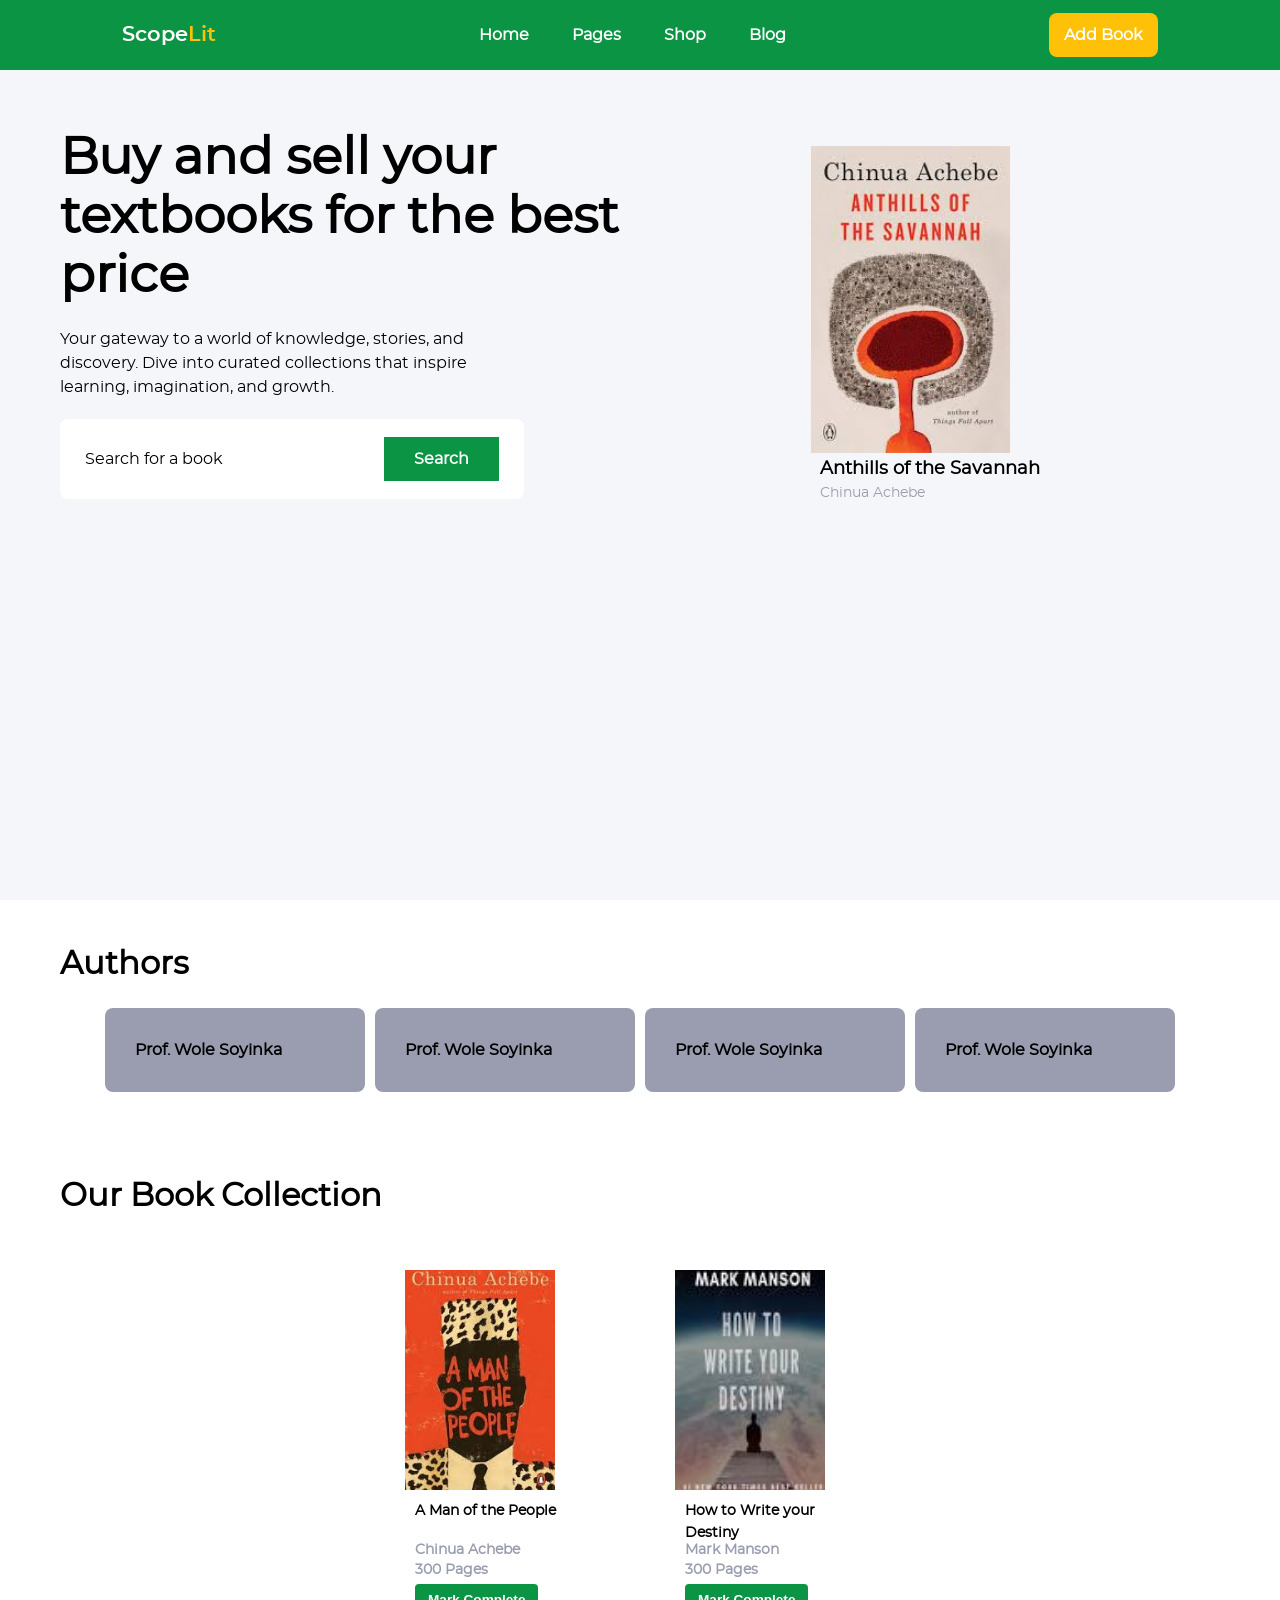
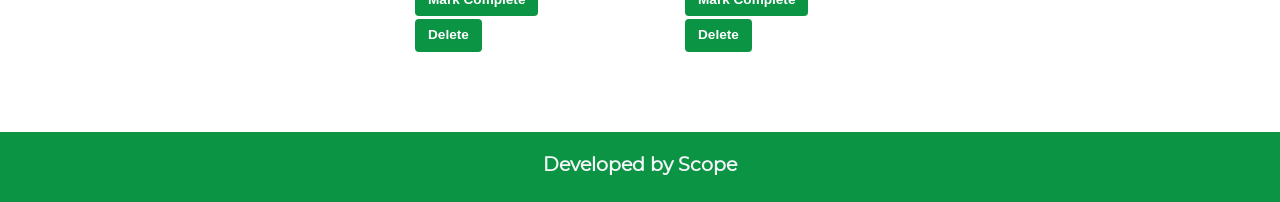
<file: index.html>
<!DOCTYPE html>
<html lang="en">
<head>
    <meta charset="UTF-8">
    <meta name="viewport" content="width=device-width, initial-scale=1.0">
    <title>Scope Library || Get Access to books</title>
    <link rel="stylesheet" href="./css/style.css">
    <script src="./Javascript/script.js" defer></script>
</head>
<body>
    <div class="overall">
        <div class="header">
            <div class="logo">Scope<span class="sec-color">Lit</span></div>
            <ul class="nav-bar">
                <li>Home</li>
                <li>Pages</li>
                <li>Shop</li>
                <li>Blog</li>
            </ul>
            <div class="contact addBook">Add Book</div>
        </div>

        <div class="hero-section">
            <section class="left">
                <h1>
                    Buy and sell your textbooks for the best price
                </h1>
                <p>
                    Your gateway to a world of knowledge, stories, and discovery. Dive into 
                    curated collections that inspire learning, imagination, and growth.
                </p>
                <div class="search">
                    <span>Search for a book</span>
                    <div class="search-btn">Search</div>
                </div>
            </section>

            <section class="right">
                <img src="./img/anthills-of-the-savannah.jpeg" alt="An Arrow of God By Chinua Achebe">
                <div class="author">
                    <h5>Anthills of the Savannah</h5>
                    <p>Chinua Achebe</p>
                </div>
            </section>
        </div>

        <div class="authors-section">
            <h1>Authors</h1>
            <div class="cards">
                <div class="card">
                    <h4>Prof. Wole Soyinka</h4>
                </div>

                <div class="card">
                    <h4>Prof. Wole Soyinka</h4>
                </div>

                <div class="card">
                    <h4>Prof. Wole Soyinka</h4>
                </div>

                <div class="card">
                    <h4>Prof. Wole Soyinka</h4>
                </div>

            </div>
        </div>



        <div class="authors-section">
            <h1>Our Book Collection</h1>
            <div class="cards books">
                <div class="card book">
                    <div class="image">
                        <img src="./img/a-man-of-the-people-cover.jpeg" alt="A man of The People">
                    </div>
                    <div class="image-details">
                        <h3 class="bookTitle">A Man of the People</h3>
                        <h6 class="authorName">Chinua Achebe</h6>
                        <h6 class="pages">300 Pages</h6>
                        <button class="book-btn complete">Mark Complete</button>
                        <button class="book-btn delete">Delete</button>
                    </div>

                </div>


                <div class="card book">
                    <div class="image">
                        <img src="./img/how-to-writ-your-destiny.jpeg" alt="How to write your Destiny">
                    </div>
                    <div class="image-details">
                        <h3 class="bookTitle">How to Write your Destiny</h3>
                        <h6 class="authorName">Mark Manson</h6>
                        <h6>300 Pages</h6>
                        <button class="book-btn complete">Mark Complete</button>
                        <button class="book-btn delete">Delete</button>
                    </div>
                    
                </div>

                
            </div>
        </div>


        <div class="footer">
            <h1>Developed by Scope</h1>
        </div>




        <div class="overlay">
            <div class="add-book-panel panel">
                <div class="title">
                    <h2>Add Task</h2>
                    <span class="close goBack">Go Back</span>
                </div>
                <div class="form-inputs">
                    <form action="">
                        <div>
                            <label for="bookName">Book Name</label>
                            <input type="text" id="bookName">
                        </div>
                        <div>
                            <label for="authorName">Author Name</label>
                            <input type="text" id="authorName">
                        </div>
                        <div>
                            <label for="pagesNumber">Number of Pages</label>
                            <input type="tel" id="pagesNumber">
                        </div>
                        <div>
                            <label for="bookCover">Book Cover</label>
                            <input type="file" id="bookCover" accept="image/*">
                        </div>
                    </form>
                </div>
                <button type="button" class="book-btn addBtn">
                    Add
                </button>
            </div>
        </div>
    </div>
</body>
</html>
</file>
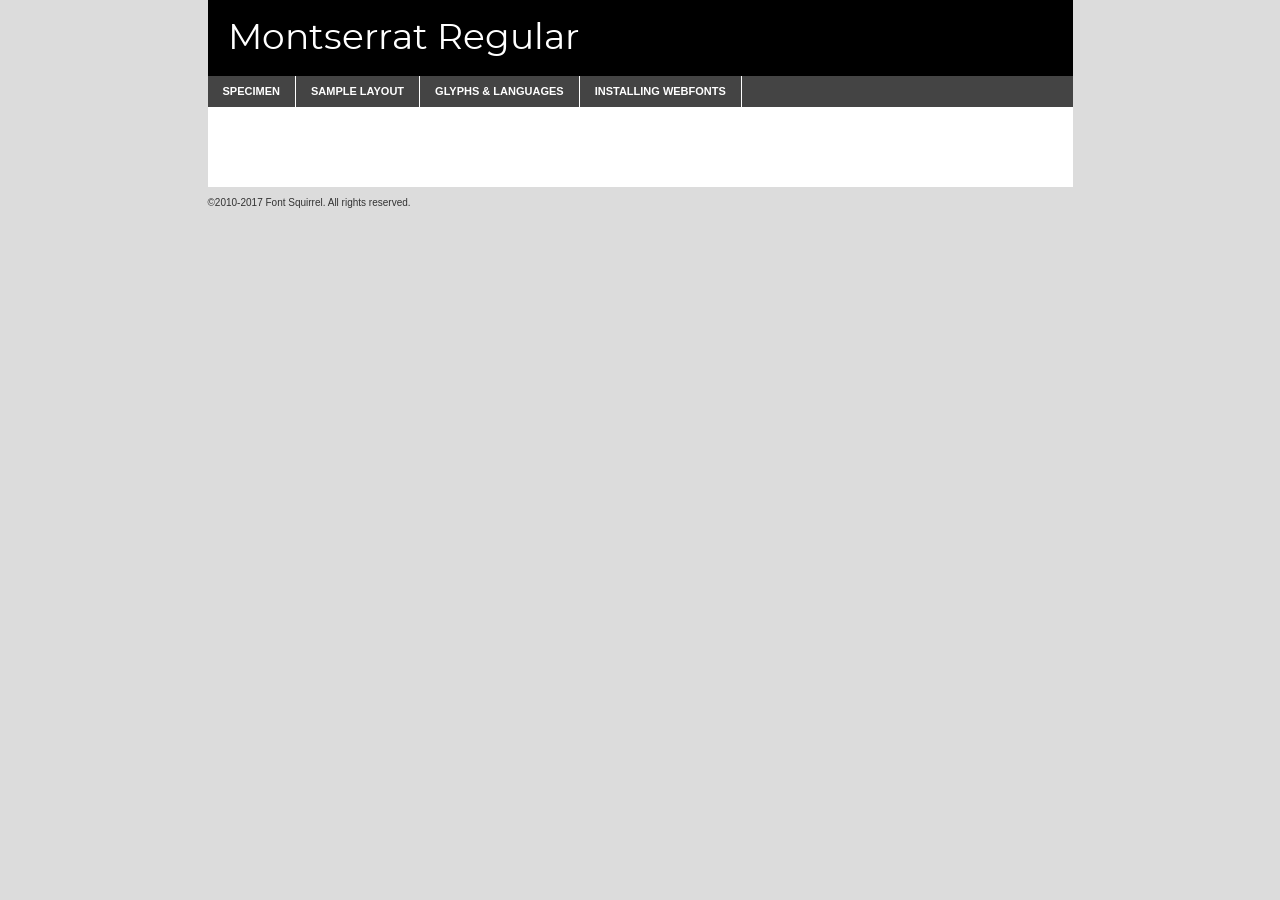
<file: fonts/montserrat-regular-demo.html>
<!DOCTYPE html PUBLIC "-//W3C//DTD XHTML 1.0 Transitional//EN"
        "http://www.w3.org/TR/xhtml1/DTD/xhtml1-transitional.dtd">

<html xmlns="http://www.w3.org/1999/xhtml" xml:lang="en" lang="en">
<head>
    <meta http-equiv="Content-Type" content="text/html; charset=utf-8"/>
    <script src="http://ajax.googleapis.com/ajax/libs/jquery/1.7.2/jquery.min.js" type="text/javascript" charset="utf-8"></script>
    <script type="text/javascript">
		(function($) {
			$.fn.easyTabs = function(option) {
				var param = jQuery.extend({ fadeSpeed: 'fast', defaultContent: 1, activeClass: 'active' }, option);
				$(this).each(function() {
					var thisId = '#' + this.id;
					if ( param.defaultContent == '' )
					{
						param.defaultContent = 1;
					}
					if ( typeof param.defaultContent == 'number' )
					{
						var defaultTab = $(thisId + ' .tabs li:eq(' + (param.defaultContent - 1) + ') a').attr('href').substr(1);
					}
					else
					{
						var defaultTab = param.defaultContent;
					}
					$(thisId + ' .tabs li a').each(function() {
						var tabToHide = $(this).attr('href').substr(1);
						$('#' + tabToHide).addClass('easytabs-tab-content');
					});
					hideAll();
					changeContent(defaultTab);

					function hideAll() {$(thisId + ' .easytabs-tab-content').hide();}

					function changeContent(tabId)
					{
						hideAll();
						$(thisId + ' .tabs li').removeClass(param.activeClass);
						$(thisId + ' .tabs li a[href=#' + tabId + ']').closest('li').addClass(param.activeClass);
						if ( param.fadeSpeed != 'none' )
						{
							$(thisId + ' #' + tabId).fadeIn(param.fadeSpeed);
						}
						else
						{
							$(thisId + ' #' + tabId).show();
						}
					}

					$(thisId + ' .tabs li').click(function() {
						var tabId = $(this).find('a').attr('href').substr(1);
						changeContent(tabId);
						return false;
					});
				});
			}
		})(jQuery);
    </script>
    <link rel="stylesheet" href="specimen_files/specimen_stylesheet.css" type="text/css" charset="utf-8"/>
    <link rel="stylesheet" href="stylesheet.css" type="text/css" charset="utf-8"/>

    <style type="text/css">
        		body {
			font-family: 'montserratregular';
        		}

            </style>

    <title>Montserrat Regular Specimen</title>


    <script type="text/javascript" charset="utf-8">
		$(document).ready(function() {
			$('#container').easyTabs({ defaultContent: 1 });
		});
    </script>
</head>

<body>
<div id="container">
    <div id="header">
		Montserrat Regular    </div>
    <ul class="tabs">
        <li><a href="#specimen">Specimen</a></li>
        <li><a href="#layout">Sample Layout</a></li>
                <li><a href="#glyphs">Glyphs &amp; Languages</a></li>
        <li><a href="#installing">Installing Webfonts</a></li>

    </ul>

    <div id="main_content">


        <div id="specimen">

            <div class="section">
                <div class="grid12 firstcol">
                    <div class="huge">AaBb</div>
                </div>
            </div>

            <div class="section">
                <div class="glyph_range">A&#x200B;B&#x200b;C&#x200b;D&#x200b;E&#x200b;F&#x200b;G&#x200b;H&#x200b;I&#x200b;J&#x200b;K&#x200b;L&#x200b;M&#x200b;N&#x200b;O&#x200b;P&#x200b;Q&#x200b;R&#x200b;S&#x200b;T&#x200b;U&#x200b;V&#x200b;W&#x200b;X&#x200b;Y&#x200b;Z&#x200b;a&#x200b;b&#x200b;c&#x200b;d&#x200b;e&#x200b;f&#x200b;g&#x200b;h&#x200b;i&#x200b;j&#x200b;k&#x200b;l&#x200b;m&#x200b;n&#x200b;o&#x200b;p&#x200b;q&#x200b;r&#x200b;s&#x200b;t&#x200b;u&#x200b;v&#x200b;w&#x200b;x&#x200b;y&#x200b;z&#x200b;1&#x200b;2&#x200b;3&#x200b;4&#x200b;5&#x200b;6&#x200b;7&#x200b;8&#x200b;9&#x200b;0&#x200b;&amp;&#x200b;.&#x200b;,&#x200b;?&#x200b;!&#x200b;&#64;&#x200b;(&#x200b;)&#x200b;#&#x200b;$&#x200b;%&#x200b;*&#x200b;+&#x200b;-&#x200b;=&#x200b;:&#x200b;;</div>
            </div>
            <div class="section">
                <div class="grid12 firstcol">
                    <table class="sample_table">
                        <tr>
                            <td>10</td>
                            <td class="size10">abcdefghijklmnopqrstuvwxyzABCDEFGHIJKLMNOPQRSTUVWXYZ0123456789abcdefghijklmnopqrstuvwxyzABCDEFGHIJKLMNOPQRSTUVWXYZ0123456789abcdefghijklmnopqrstuvwxyzABCDEFGHIJKLMNOPQRSTUVWXYZ</td>
                        </tr>
                        <tr>
                            <td>11</td>
                            <td class="size11">abcdefghijklmnopqrstuvwxyzABCDEFGHIJKLMNOPQRSTUVWXYZ0123456789abcdefghijklmnopqrstuvwxyzABCDEFGHIJKLMNOPQRSTUVWXYZ0123456789abcdefghijklmnopqrstuvwxyzABCDEFGHIJKLMNOPQRSTUVWXYZ</td>
                        </tr>
                        <tr>
                            <td>12</td>
                            <td class="size12">abcdefghijklmnopqrstuvwxyzABCDEFGHIJKLMNOPQRSTUVWXYZ0123456789abcdefghijklmnopqrstuvwxyzABCDEFGHIJKLMNOPQRSTUVWXYZ0123456789abcdefghijklmnopqrstuvwxyzABCDEFGHIJKLMNOPQRSTUVWXYZ</td>
                        </tr>
                        <tr>
                            <td>13</td>
                            <td class="size13">abcdefghijklmnopqrstuvwxyzABCDEFGHIJKLMNOPQRSTUVWXYZ0123456789abcdefghijklmnopqrstuvwxyzABCDEFGHIJKLMNOPQRSTUVWXYZ0123456789abcdefghijklmnopqrstuvwxyzABCDEFGHIJKLMNOPQRSTUVWXYZ</td>
                        </tr>
                        <tr>
                            <td>14</td>
                            <td class="size14">abcdefghijklmnopqrstuvwxyzABCDEFGHIJKLMNOPQRSTUVWXYZ0123456789abcdefghijklmnopqrstuvwxyzABCDEFGHIJKLMNOPQRSTUVWXYZ0123456789abcdefghijklmnopqrstuvwxyzABCDEFGHIJKLMNOPQRSTUVWXYZ</td>
                        </tr>
                        <tr>
                            <td>16</td>
                            <td class="size16">abcdefghijklmnopqrstuvwxyzABCDEFGHIJKLMNOPQRSTUVWXYZ0123456789abcdefghijklmnopqrstuvwxyzABCDEFGHIJKLMNOPQRSTUVWXYZ</td>
                        </tr>
                        <tr>
                            <td>18</td>
                            <td class="size18">abcdefghijklmnopqrstuvwxyzABCDEFGHIJKLMNOPQRSTUVWXYZ0123456789abcdefghijklmnopqrstuvwxyzABCDEFGHIJKLMNOPQRSTUVWXYZ</td>
                        </tr>
                        <tr>
                            <td>20</td>
                            <td class="size20">abcdefghijklmnopqrstuvwxyzABCDEFGHIJKLMNOPQRSTUVWXYZ0123456789abcdefghijklmnopqrstuvwxyzABCDEFGHIJKLMNOPQRSTUVWXYZ</td>
                        </tr>
                        <tr>
                            <td>24</td>
                            <td class="size24">abcdefghijklmnopqrstuvwxyzABCDEFGHIJKLMNOPQRSTUVWXYZ0123456789abcdefghijklmnopqrstuvwxyzABCDEFGHIJKLMNOPQRSTUVWXYZ</td>
                        </tr>
                        <tr>
                            <td>30</td>
                            <td class="size30">abcdefghijklmnopqrstuvwxyzABCDEFGHIJKLMNOPQRSTUVWXYZ0123456789abcdefghijklmnopqrstuvwxyzABCDEFGHIJKLMNOPQRSTUVWXYZ</td>
                        </tr>
                        <tr>
                            <td>36</td>
                            <td class="size36">abcdefghijklmnopqrstuvwxyzABCDEFGHIJKLMNOPQRSTUVWXYZ0123456789abcdefghijklmnopqrstuvwxyzABCDEFGHIJKLMNOPQRSTUVWXYZ</td>
                        </tr>
                        <tr>
                            <td>48</td>
                            <td class="size48">abcdefghijklmnopqrstuvwxyzABCDEFGHIJKLMNOPQRSTUVWXYZ0123456789abcdefghijklmnopqrstuvwxyzABCDEFGHIJKLMNOPQRSTUVWXYZ</td>
                        </tr>
                        <tr>
                            <td>60</td>
                            <td class="size60">abcdefghijklmnopqrstuvwxyzABCDEFGHIJKLMNOPQRSTUVWXYZ0123456789abcdefghijklmnopqrstuvwxyzABCDEFGHIJKLMNOPQRSTUVWXYZ</td>
                        </tr>
                        <tr>
                            <td>72</td>
                            <td class="size72">abcdefghijklmnopqrstuvwxyzABCDEFGHIJKLMNOPQRSTUVWXYZ0123456789abcdefghijklmnopqrstuvwxyzABCDEFGHIJKLMNOPQRSTUVWXYZ</td>
                        </tr>
                        <tr>
                            <td>90</td>
                            <td class="size90">abcdefghijklmnopqrstuvwxyzABCDEFGHIJKLMNOPQRSTUVWXYZ0123456789abcdefghijklmnopqrstuvwxyzABCDEFGHIJKLMNOPQRSTUVWXYZ</td>
                        </tr>
                    </table>

                </div>

            </div>


            <div class="section" id="bodycomparison">


                <div id="xheight">
                    <div class="fontbody">&#x25FC;&#x25FC;&#x25FC;&#x25FC;&#x25FC;&#x25FC;&#x25FC;&#x25FC;&#x25FC;&#x25FC;&#x25FC;&#x25FC;&#x25FC;&#x25FC;&#x25FC;&#x25FC;&#x25FC;&#x25FC;&#x25FC;&#x25FC;&#x25FC;&#x25FC;&#x25FC;&#x25FC;&#x25FC;&#x25FC;&#x25FC;&#x25FC;&#x25FC;&#x25FC;&#x25FC;&#x25FC;&#x25FC;&#x25FC;&#x25FC;&#x25FC;&#x25FC;&#x25FC;&#x25FC;&#x25FC;&#x25FC;&#x25FC;&#x25FC;&#x25FC;&#x25FC;&#x25FC;&#x25FC;&#x25FC;&#x25FC;&#x25FC;&#x25FC;&#x25FC;&#x25FC;&#x25FC;&#x25FC;&#x25FC;&#x25FC;&#x25FC;&#x25FC;&#x25FC;&#x25FC;&#x25FC;&#x25FC;&#x25FC;&#x25FC;&#x25FC;&#x25FC;&#x25FC;&#x25FC;&#x25FC;&#x25FC;&#x25FC;&#x25FC;&#x25FC;&#x25FC;&#x25FC;&#x25FC;&#x25FC;&#x25FC;&#x25FC;&#x25FC;&#x25FC;&#x25FC;&#x25FC;&#x25FC;&#x25FC;&#x25FC;&#x25FC;&#x25FC;&#x25FC;&#x25FC;&#x25FC;&#x25FC;&#x25FC;&#x25FC;&#x25FC;&#x25FC;&#x25FC;&#x25FC;body</div>
                    <div class="arialbody">body</div>
                    <div class="verdanabody">body</div>
                    <div class="georgiabody">body</div>
                </div>
                <div class="fontbody" style="z-index:1">
                    body<span>Montserrat Regular</span>
                </div>
                <div class="arialbody" style="z-index:1">
                    body<span>Arial</span>
                </div>
                <div class="verdanabody" style="z-index:1">
                    body<span>Verdana</span>
                </div>
                <div class="georgiabody" style="z-index:1">
                    body<span>Georgia</span>
                </div>


            </div>


            <div class="section psample psample_row1" id="">

                <div class="grid2 firstcol">
                    <p class="size10"><span>10.</span>Aenean lacinia bibendum nulla sed consectetur. Fusce dapibus, tellus ac cursus commodo, tortor mauris condimentum nibh, ut fermentum massa justo sit amet risus. Nullam id dolor id nibh ultricies vehicula ut id elit. Cum sociis natoque penatibus et magnis dis parturient montes, nascetur ridiculus mus. Nulla vitae elit libero, a pharetra augue.</p>

                </div>
                <div class="grid3">
                    <p class="size11"><span>11.</span>Aenean lacinia bibendum nulla sed consectetur. Fusce dapibus, tellus ac cursus commodo, tortor mauris condimentum nibh, ut fermentum massa justo sit amet risus. Nullam id dolor id nibh ultricies vehicula ut id elit. Cum sociis natoque penatibus et magnis dis parturient montes, nascetur ridiculus mus. Nulla vitae elit libero, a pharetra augue.</p>

                </div>
                <div class="grid3">
                    <p class="size12"><span>12.</span>Aenean lacinia bibendum nulla sed consectetur. Fusce dapibus, tellus ac cursus commodo, tortor mauris condimentum nibh, ut fermentum massa justo sit amet risus. Nullam id dolor id nibh ultricies vehicula ut id elit. Cum sociis natoque penatibus et magnis dis parturient montes, nascetur ridiculus mus. Nulla vitae elit libero, a pharetra augue.</p>

                </div>
                <div class="grid4">
                    <p class="size13"><span>13.</span>Aenean lacinia bibendum nulla sed consectetur. Fusce dapibus, tellus ac cursus commodo, tortor mauris condimentum nibh, ut fermentum massa justo sit amet risus. Nullam id dolor id nibh ultricies vehicula ut id elit. Cum sociis natoque penatibus et magnis dis parturient montes, nascetur ridiculus mus. Nulla vitae elit libero, a pharetra augue.</p>

                </div>
                <div class="white_blend"></div>

            </div>
            <div class="section psample psample_row2" id="">
                <div class="grid3 firstcol">
                    <p class="size14"><span>14.</span>Aenean lacinia bibendum nulla sed consectetur. Fusce dapibus, tellus ac cursus commodo, tortor mauris condimentum nibh, ut fermentum massa justo sit amet risus. Nullam id dolor id nibh ultricies vehicula ut id elit. Cum sociis natoque penatibus et magnis dis parturient montes, nascetur ridiculus mus. Nulla vitae elit libero, a pharetra augue.</p>

                </div>
                <div class="grid4">
                    <p class="size16"><span>16.</span>Aenean lacinia bibendum nulla sed consectetur. Fusce dapibus, tellus ac cursus commodo, tortor mauris condimentum nibh, ut fermentum massa justo sit amet risus. Nullam id dolor id nibh ultricies vehicula ut id elit. Cum sociis natoque penatibus et magnis dis parturient montes, nascetur ridiculus mus. Nulla vitae elit libero, a pharetra augue.</p>

                </div>
                <div class="grid5">
                    <p class="size18"><span>18.</span>Aenean lacinia bibendum nulla sed consectetur. Fusce dapibus, tellus ac cursus commodo, tortor mauris condimentum nibh, ut fermentum massa justo sit amet risus. Nullam id dolor id nibh ultricies vehicula ut id elit. Cum sociis natoque penatibus et magnis dis parturient montes, nascetur ridiculus mus. Nulla vitae elit libero, a pharetra augue.</p>

                </div>

                <div class="white_blend"></div>

            </div>

            <div class="section psample psample_row3" id="">
                <div class="grid5 firstcol">
                    <p class="size20"><span>20.</span>Aenean lacinia bibendum nulla sed consectetur. Fusce dapibus, tellus ac cursus commodo, tortor mauris condimentum nibh, ut fermentum massa justo sit amet risus. Nullam id dolor id nibh ultricies vehicula ut id elit. Cum sociis natoque penatibus et magnis dis parturient montes, nascetur ridiculus mus. Nulla vitae elit libero, a pharetra augue.</p>
                </div>
                <div class="grid7">
                    <p class="size24"><span>24.</span>Aenean lacinia bibendum nulla sed consectetur. Fusce dapibus, tellus ac cursus commodo, tortor mauris condimentum nibh, ut fermentum massa justo sit amet risus. Nullam id dolor id nibh ultricies vehicula ut id elit. Cum sociis natoque penatibus et magnis dis parturient montes, nascetur ridiculus mus. Nulla vitae elit libero, a pharetra augue.</p>
                </div>

                <div class="white_blend"></div>

            </div>

            <div class="section psample psample_row4" id="">
                <div class="grid12 firstcol">
                    <p class="size30"><span>30.</span>Aenean lacinia bibendum nulla sed consectetur. Fusce dapibus, tellus ac cursus commodo, tortor mauris condimentum nibh, ut fermentum massa justo sit amet risus. Nullam id dolor id nibh ultricies vehicula ut id elit. Cum sociis natoque penatibus et magnis dis parturient montes, nascetur ridiculus mus. Nulla vitae elit libero, a pharetra augue.</p>
                </div>
                <div class="white_blend"></div>

            </div>


            <div class="section psample psample_row1 fullreverse">
                <div class="grid2 firstcol">
                    <p class="size10"><span>10.</span>Aenean lacinia bibendum nulla sed consectetur. Fusce dapibus, tellus ac cursus commodo, tortor mauris condimentum nibh, ut fermentum massa justo sit amet risus. Nullam id dolor id nibh ultricies vehicula ut id elit. Cum sociis natoque penatibus et magnis dis parturient montes, nascetur ridiculus mus. Nulla vitae elit libero, a pharetra augue.</p>

                </div>
                <div class="grid3">
                    <p class="size11"><span>11.</span>Aenean lacinia bibendum nulla sed consectetur. Fusce dapibus, tellus ac cursus commodo, tortor mauris condimentum nibh, ut fermentum massa justo sit amet risus. Nullam id dolor id nibh ultricies vehicula ut id elit. Cum sociis natoque penatibus et magnis dis parturient montes, nascetur ridiculus mus. Nulla vitae elit libero, a pharetra augue.</p>

                </div>
                <div class="grid3">
                    <p class="size12"><span>12.</span>Aenean lacinia bibendum nulla sed consectetur. Fusce dapibus, tellus ac cursus commodo, tortor mauris condimentum nibh, ut fermentum massa justo sit amet risus. Nullam id dolor id nibh ultricies vehicula ut id elit. Cum sociis natoque penatibus et magnis dis parturient montes, nascetur ridiculus mus. Nulla vitae elit libero, a pharetra augue.</p>

                </div>
                <div class="grid4">
                    <p class="size13"><span>13.</span>Aenean lacinia bibendum nulla sed consectetur. Fusce dapibus, tellus ac cursus commodo, tortor mauris condimentum nibh, ut fermentum massa justo sit amet risus. Nullam id dolor id nibh ultricies vehicula ut id elit. Cum sociis natoque penatibus et magnis dis parturient montes, nascetur ridiculus mus. Nulla vitae elit libero, a pharetra augue.</p>

                </div>
                <div class="black_blend"></div>

            </div>

            <div class="section psample psample_row2 fullreverse">
                <div class="grid3 firstcol">
                    <p class="size14"><span>14.</span>Aenean lacinia bibendum nulla sed consectetur. Fusce dapibus, tellus ac cursus commodo, tortor mauris condimentum nibh, ut fermentum massa justo sit amet risus. Nullam id dolor id nibh ultricies vehicula ut id elit. Cum sociis natoque penatibus et magnis dis parturient montes, nascetur ridiculus mus. Nulla vitae elit libero, a pharetra augue.</p>

                </div>
                <div class="grid4">
                    <p class="size16"><span>16.</span>Aenean lacinia bibendum nulla sed consectetur. Fusce dapibus, tellus ac cursus commodo, tortor mauris condimentum nibh, ut fermentum massa justo sit amet risus. Nullam id dolor id nibh ultricies vehicula ut id elit. Cum sociis natoque penatibus et magnis dis parturient montes, nascetur ridiculus mus. Nulla vitae elit libero, a pharetra augue.</p>

                </div>
                <div class="grid5">
                    <p class="size18"><span>18.</span>Aenean lacinia bibendum nulla sed consectetur. Fusce dapibus, tellus ac cursus commodo, tortor mauris condimentum nibh, ut fermentum massa justo sit amet risus. Nullam id dolor id nibh ultricies vehicula ut id elit. Cum sociis natoque penatibus et magnis dis parturient montes, nascetur ridiculus mus. Nulla vitae elit libero, a pharetra augue.</p>

                </div>
                <div class="black_blend"></div>

            </div>

            <div class="section psample fullreverse psample_row3" id="">
                <div class="grid5 firstcol">
                    <p class="size20"><span>20.</span>Aenean lacinia bibendum nulla sed consectetur. Fusce dapibus, tellus ac cursus commodo, tortor mauris condimentum nibh, ut fermentum massa justo sit amet risus. Nullam id dolor id nibh ultricies vehicula ut id elit. Cum sociis natoque penatibus et magnis dis parturient montes, nascetur ridiculus mus. Nulla vitae elit libero, a pharetra augue.</p>
                </div>
                <div class="grid7">
                    <p class="size24"><span>24.</span>Aenean lacinia bibendum nulla sed consectetur. Fusce dapibus, tellus ac cursus commodo, tortor mauris condimentum nibh, ut fermentum massa justo sit amet risus. Nullam id dolor id nibh ultricies vehicula ut id elit. Cum sociis natoque penatibus et magnis dis parturient montes, nascetur ridiculus mus. Nulla vitae elit libero, a pharetra augue.</p>
                </div>

                <div class="black_blend"></div>

            </div>

            <div class="section psample fullreverse psample_row4" id="" style="border-bottom: 20px #000 solid;">
                <div class="grid12 firstcol">
                    <p class="size30"><span>30.</span>Aenean lacinia bibendum nulla sed consectetur. Fusce dapibus, tellus ac cursus commodo, tortor mauris condimentum nibh, ut fermentum massa justo sit amet risus. Nullam id dolor id nibh ultricies vehicula ut id elit. Cum sociis natoque penatibus et magnis dis parturient montes, nascetur ridiculus mus. Nulla vitae elit libero, a pharetra augue.</p>
                </div>
                <div class="black_blend"></div>

            </div>


        </div>

        <div id="layout">

            <div class="section">

                <div class="grid12 firstcol">
                    <h1>Lorem Ipsum Dolor</h1>
                    <h2>Etiam porta sem malesuada magna mollis euismod</h2>

                    <p class="byline">By <a href="#link">Aenean Lacinia</a></p>
                </div>
            </div>
            <div class="section">
                <div class="grid8 firstcol">
                    <p class="large">Donec sed odio dui. Morbi leo risus, porta ac consectetur ac, vestibulum at eros. Fusce dapibus, tellus ac cursus commodo, tortor mauris condimentum nibh, ut fermentum massa justo sit amet risus. </p>


                    <h3>Pellentesque ornare sem</h3>

                    <p>Maecenas sed diam eget risus varius blandit sit amet non magna. Maecenas faucibus mollis interdum. Donec ullamcorper nulla non metus auctor fringilla. Nullam id dolor id nibh ultricies vehicula ut id elit. Nullam id dolor id nibh ultricies vehicula ut id elit. </p>

                    <p>Aenean eu leo quam. Pellentesque ornare sem lacinia quam venenatis vestibulum. Lorem ipsum dolor sit amet, consectetur adipiscing elit. Cum sociis natoque penatibus et magnis dis parturient montes, nascetur ridiculus mus. </p>

                    <p>Nulla vitae elit libero, a pharetra augue. Praesent commodo cursus magna, vel scelerisque nisl consectetur et. Aenean lacinia bibendum nulla sed consectetur. </p>

                    <p>Nullam quis risus eget urna mollis ornare vel eu leo. Nullam quis risus eget urna mollis ornare vel eu leo. Maecenas sed diam eget risus varius blandit sit amet non magna. Donec ullamcorper nulla non metus auctor fringilla. </p>

                    <h3>Cras mattis consectetur</h3>

                    <p>Aenean eu leo quam. Pellentesque ornare sem lacinia quam venenatis vestibulum. Aenean lacinia bibendum nulla sed consectetur. Integer posuere erat a ante venenatis dapibus posuere velit aliquet. Cras mattis consectetur purus sit amet fermentum. </p>

                    <p>Nullam id dolor id nibh ultricies vehicula ut id elit. Nullam quis risus eget urna mollis ornare vel eu leo. Cras mattis consectetur purus sit amet fermentum.</p>
                </div>

                <div class="grid4 sidebar">

                    <div class="box reverse">
                        <p class="last">Nullam quis risus eget urna mollis ornare vel eu leo. Donec ullamcorper nulla non metus auctor fringilla. Cras mattis consectetur purus sit amet fermentum. Sed posuere consectetur est at lobortis. Lorem ipsum dolor sit amet, consectetur adipiscing elit. </p>
                    </div>

                    <p class="caption">Maecenas sed diam eget risus varius.</p>

                    <p>Vestibulum id ligula porta felis euismod semper. Integer posuere erat a ante venenatis dapibus posuere velit aliquet. Vestibulum id ligula porta felis euismod semper. Sed posuere consectetur est at lobortis. Maecenas sed diam eget risus varius blandit sit amet non magna. Fusce dapibus, tellus ac cursus commodo, tortor mauris condimentum nibh, ut fermentum massa justo sit amet risus. </p>


                    <p>Duis mollis, est non commodo luctus, nisi erat porttitor ligula, eget lacinia odio sem nec elit. Aenean lacinia bibendum nulla sed consectetur. Vivamus sagittis lacus vel augue laoreet rutrum faucibus dolor auctor. Aenean lacinia bibendum nulla sed consectetur. Nullam quis risus eget urna mollis ornare vel eu leo. </p>

                    <p>Praesent commodo cursus magna, vel scelerisque nisl consectetur et. Donec ullamcorper nulla non metus auctor fringilla. Maecenas faucibus mollis interdum. Fusce dapibus, tellus ac cursus commodo, tortor mauris condimentum nibh, ut fermentum massa justo sit amet risus. </p>

                </div>
            </div>

        </div>


		

        <div id="glyphs">
            <div class="section">
                <div class="grid12 firstcol">

                    <h1>Language Support</h1>
                    <p>The subset of Montserrat Regular in this kit supports the following languages:<br/>

						Albanian, Basque, Breton, Chamorro, Danish, Dutch, English, Faroese, Finnish, French, Frisian, Galician, German, Icelandic, Italian, Malagasy, Norwegian, Portuguese, Spanish, Alsatian, Aragonese, Arapaho, Arrernte, Asturian, Aymara, Bislama, Cebuano, Corsican, Fijian, French_creole, Genoese, Gilbertese, Greenlandic, Haitian_creole, Hiligaynon, Hmong, Hopi, Ibanag, Iloko_ilokano, Indonesian, Interglossa_glosa, Interlingua, Irish_gaelic, Jerriais, Lojban, Lombard, Luxembourgeois, Manx, Mohawk, Norfolk_pitcairnese, Occitan, Oromo, Pangasinan, Papiamento, Piedmontese, Potawatomi, Rhaeto-romance, Romansh, Rotokas, Sami_lule, Samoan, Sardinian, Scots_gaelic, Seychelles_creole, Shona, Sicilian, Somali, Southern_ndebele, Swahili, Swati_swazi, Tagalog_filipino_pilipino, Tetum, Tok_pisin, Uyghur_latinized, Volapuk, Walloon, Warlpiri, Xhosa, Yapese, Zulu, Latinbasic, Ubasic, Demo                    </p>
                    <h1>Glyph Chart</h1>
                    <p>The subset of Montserrat Regular in this kit includes all the glyphs listed below. Unicode entities are included above each glyph to help you insert individual characters into your layout.</p>
                    <div id="glyph_chart">

						                            																				                                <div><p>&amp;#13;</p>&#13;</div>
																				                                <div><p>&amp;#32;</p>&#32;</div>
																				                                <div><p>&amp;#33;</p>&#33;</div>
																				                                <div><p>&amp;#34;</p>&#34;</div>
																				                                <div><p>&amp;#35;</p>&#35;</div>
																				                                <div><p>&amp;#36;</p>&#36;</div>
																				                                <div><p>&amp;#37;</p>&#37;</div>
																				                                <div><p>&amp;#38;</p>&#38;</div>
																				                                <div><p>&amp;#39;</p>&#39;</div>
																				                                <div><p>&amp;#40;</p>&#40;</div>
																				                                <div><p>&amp;#41;</p>&#41;</div>
																				                                <div><p>&amp;#42;</p>&#42;</div>
																				                                <div><p>&amp;#43;</p>&#43;</div>
																				                                <div><p>&amp;#44;</p>&#44;</div>
																				                                <div><p>&amp;#45;</p>&#45;</div>
																				                                <div><p>&amp;#46;</p>&#46;</div>
																				                                <div><p>&amp;#47;</p>&#47;</div>
																				                                <div><p>&amp;#48;</p>&#48;</div>
																				                                <div><p>&amp;#49;</p>&#49;</div>
																				                                <div><p>&amp;#50;</p>&#50;</div>
																				                                <div><p>&amp;#51;</p>&#51;</div>
																				                                <div><p>&amp;#52;</p>&#52;</div>
																				                                <div><p>&amp;#53;</p>&#53;</div>
																				                                <div><p>&amp;#54;</p>&#54;</div>
																				                                <div><p>&amp;#55;</p>&#55;</div>
																				                                <div><p>&amp;#56;</p>&#56;</div>
																				                                <div><p>&amp;#57;</p>&#57;</div>
																				                                <div><p>&amp;#58;</p>&#58;</div>
																				                                <div><p>&amp;#59;</p>&#59;</div>
																				                                <div><p>&amp;#60;</p>&#60;</div>
																				                                <div><p>&amp;#61;</p>&#61;</div>
																				                                <div><p>&amp;#62;</p>&#62;</div>
																				                                <div><p>&amp;#63;</p>&#63;</div>
																				                                <div><p>&amp;#64;</p>&#64;</div>
																				                                <div><p>&amp;#65;</p>&#65;</div>
																				                                <div><p>&amp;#66;</p>&#66;</div>
																				                                <div><p>&amp;#67;</p>&#67;</div>
																				                                <div><p>&amp;#68;</p>&#68;</div>
																				                                <div><p>&amp;#69;</p>&#69;</div>
																				                                <div><p>&amp;#70;</p>&#70;</div>
																				                                <div><p>&amp;#71;</p>&#71;</div>
																				                                <div><p>&amp;#72;</p>&#72;</div>
																				                                <div><p>&amp;#73;</p>&#73;</div>
																				                                <div><p>&amp;#74;</p>&#74;</div>
																				                                <div><p>&amp;#75;</p>&#75;</div>
																				                                <div><p>&amp;#76;</p>&#76;</div>
																				                                <div><p>&amp;#77;</p>&#77;</div>
																				                                <div><p>&amp;#78;</p>&#78;</div>
																				                                <div><p>&amp;#79;</p>&#79;</div>
																				                                <div><p>&amp;#80;</p>&#80;</div>
																				                                <div><p>&amp;#81;</p>&#81;</div>
																				                                <div><p>&amp;#82;</p>&#82;</div>
																				                                <div><p>&amp;#83;</p>&#83;</div>
																				                                <div><p>&amp;#84;</p>&#84;</div>
																				                                <div><p>&amp;#85;</p>&#85;</div>
																				                                <div><p>&amp;#86;</p>&#86;</div>
																				                                <div><p>&amp;#87;</p>&#87;</div>
																				                                <div><p>&amp;#88;</p>&#88;</div>
																				                                <div><p>&amp;#89;</p>&#89;</div>
																				                                <div><p>&amp;#90;</p>&#90;</div>
																				                                <div><p>&amp;#91;</p>&#91;</div>
																				                                <div><p>&amp;#92;</p>&#92;</div>
																				                                <div><p>&amp;#93;</p>&#93;</div>
																				                                <div><p>&amp;#94;</p>&#94;</div>
																				                                <div><p>&amp;#95;</p>&#95;</div>
																				                                <div><p>&amp;#96;</p>&#96;</div>
																				                                <div><p>&amp;#97;</p>&#97;</div>
																				                                <div><p>&amp;#98;</p>&#98;</div>
																				                                <div><p>&amp;#99;</p>&#99;</div>
																				                                <div><p>&amp;#100;</p>&#100;</div>
																				                                <div><p>&amp;#101;</p>&#101;</div>
																				                                <div><p>&amp;#102;</p>&#102;</div>
																				                                <div><p>&amp;#103;</p>&#103;</div>
																				                                <div><p>&amp;#104;</p>&#104;</div>
																				                                <div><p>&amp;#105;</p>&#105;</div>
																				                                <div><p>&amp;#106;</p>&#106;</div>
																				                                <div><p>&amp;#107;</p>&#107;</div>
																				                                <div><p>&amp;#108;</p>&#108;</div>
																				                                <div><p>&amp;#109;</p>&#109;</div>
																				                                <div><p>&amp;#110;</p>&#110;</div>
																				                                <div><p>&amp;#111;</p>&#111;</div>
																				                                <div><p>&amp;#112;</p>&#112;</div>
																				                                <div><p>&amp;#113;</p>&#113;</div>
																				                                <div><p>&amp;#114;</p>&#114;</div>
																				                                <div><p>&amp;#115;</p>&#115;</div>
																				                                <div><p>&amp;#116;</p>&#116;</div>
																				                                <div><p>&amp;#117;</p>&#117;</div>
																				                                <div><p>&amp;#118;</p>&#118;</div>
																				                                <div><p>&amp;#119;</p>&#119;</div>
																				                                <div><p>&amp;#120;</p>&#120;</div>
																				                                <div><p>&amp;#121;</p>&#121;</div>
																				                                <div><p>&amp;#122;</p>&#122;</div>
																				                                <div><p>&amp;#123;</p>&#123;</div>
																				                                <div><p>&amp;#124;</p>&#124;</div>
																				                                <div><p>&amp;#125;</p>&#125;</div>
																				                                <div><p>&amp;#126;</p>&#126;</div>
																				                                <div><p>&amp;#160;</p>&#160;</div>
																				                                <div><p>&amp;#161;</p>&#161;</div>
																				                                <div><p>&amp;#162;</p>&#162;</div>
																				                                <div><p>&amp;#163;</p>&#163;</div>
																				                                <div><p>&amp;#164;</p>&#164;</div>
																				                                <div><p>&amp;#165;</p>&#165;</div>
																				                                <div><p>&amp;#166;</p>&#166;</div>
																				                                <div><p>&amp;#167;</p>&#167;</div>
																				                                <div><p>&amp;#168;</p>&#168;</div>
																				                                <div><p>&amp;#169;</p>&#169;</div>
																				                                <div><p>&amp;#170;</p>&#170;</div>
																				                                <div><p>&amp;#171;</p>&#171;</div>
																				                                <div><p>&amp;#172;</p>&#172;</div>
																				                                <div><p>&amp;#173;</p>&#173;</div>
																				                                <div><p>&amp;#174;</p>&#174;</div>
																				                                <div><p>&amp;#175;</p>&#175;</div>
																				                                <div><p>&amp;#176;</p>&#176;</div>
																				                                <div><p>&amp;#177;</p>&#177;</div>
																				                                <div><p>&amp;#178;</p>&#178;</div>
																				                                <div><p>&amp;#179;</p>&#179;</div>
																				                                <div><p>&amp;#180;</p>&#180;</div>
																				                                <div><p>&amp;#181;</p>&#181;</div>
																				                                <div><p>&amp;#182;</p>&#182;</div>
																				                                <div><p>&amp;#183;</p>&#183;</div>
																				                                <div><p>&amp;#184;</p>&#184;</div>
																				                                <div><p>&amp;#185;</p>&#185;</div>
																				                                <div><p>&amp;#186;</p>&#186;</div>
																				                                <div><p>&amp;#187;</p>&#187;</div>
																				                                <div><p>&amp;#188;</p>&#188;</div>
																				                                <div><p>&amp;#189;</p>&#189;</div>
																				                                <div><p>&amp;#190;</p>&#190;</div>
																				                                <div><p>&amp;#191;</p>&#191;</div>
																				                                <div><p>&amp;#192;</p>&#192;</div>
																				                                <div><p>&amp;#193;</p>&#193;</div>
																				                                <div><p>&amp;#194;</p>&#194;</div>
																				                                <div><p>&amp;#195;</p>&#195;</div>
																				                                <div><p>&amp;#196;</p>&#196;</div>
																				                                <div><p>&amp;#197;</p>&#197;</div>
																				                                <div><p>&amp;#198;</p>&#198;</div>
																				                                <div><p>&amp;#199;</p>&#199;</div>
																				                                <div><p>&amp;#200;</p>&#200;</div>
																				                                <div><p>&amp;#201;</p>&#201;</div>
																				                                <div><p>&amp;#202;</p>&#202;</div>
																				                                <div><p>&amp;#203;</p>&#203;</div>
																				                                <div><p>&amp;#204;</p>&#204;</div>
																				                                <div><p>&amp;#205;</p>&#205;</div>
																				                                <div><p>&amp;#206;</p>&#206;</div>
																				                                <div><p>&amp;#207;</p>&#207;</div>
																				                                <div><p>&amp;#208;</p>&#208;</div>
																				                                <div><p>&amp;#209;</p>&#209;</div>
																				                                <div><p>&amp;#210;</p>&#210;</div>
																				                                <div><p>&amp;#211;</p>&#211;</div>
																				                                <div><p>&amp;#212;</p>&#212;</div>
																				                                <div><p>&amp;#213;</p>&#213;</div>
																				                                <div><p>&amp;#214;</p>&#214;</div>
																				                                <div><p>&amp;#215;</p>&#215;</div>
																				                                <div><p>&amp;#216;</p>&#216;</div>
																				                                <div><p>&amp;#217;</p>&#217;</div>
																				                                <div><p>&amp;#218;</p>&#218;</div>
																				                                <div><p>&amp;#219;</p>&#219;</div>
																				                                <div><p>&amp;#220;</p>&#220;</div>
																				                                <div><p>&amp;#221;</p>&#221;</div>
																				                                <div><p>&amp;#222;</p>&#222;</div>
																				                                <div><p>&amp;#223;</p>&#223;</div>
																				                                <div><p>&amp;#224;</p>&#224;</div>
																				                                <div><p>&amp;#225;</p>&#225;</div>
																				                                <div><p>&amp;#226;</p>&#226;</div>
																				                                <div><p>&amp;#227;</p>&#227;</div>
																				                                <div><p>&amp;#228;</p>&#228;</div>
																				                                <div><p>&amp;#229;</p>&#229;</div>
																				                                <div><p>&amp;#230;</p>&#230;</div>
																				                                <div><p>&amp;#231;</p>&#231;</div>
																				                                <div><p>&amp;#232;</p>&#232;</div>
																				                                <div><p>&amp;#233;</p>&#233;</div>
																				                                <div><p>&amp;#234;</p>&#234;</div>
																				                                <div><p>&amp;#235;</p>&#235;</div>
																				                                <div><p>&amp;#236;</p>&#236;</div>
																				                                <div><p>&amp;#237;</p>&#237;</div>
																				                                <div><p>&amp;#238;</p>&#238;</div>
																				                                <div><p>&amp;#239;</p>&#239;</div>
																				                                <div><p>&amp;#240;</p>&#240;</div>
																				                                <div><p>&amp;#241;</p>&#241;</div>
																				                                <div><p>&amp;#242;</p>&#242;</div>
																				                                <div><p>&amp;#243;</p>&#243;</div>
																				                                <div><p>&amp;#244;</p>&#244;</div>
																				                                <div><p>&amp;#245;</p>&#245;</div>
																				                                <div><p>&amp;#246;</p>&#246;</div>
																				                                <div><p>&amp;#247;</p>&#247;</div>
																				                                <div><p>&amp;#248;</p>&#248;</div>
																				                                <div><p>&amp;#249;</p>&#249;</div>
																				                                <div><p>&amp;#250;</p>&#250;</div>
																				                                <div><p>&amp;#251;</p>&#251;</div>
																				                                <div><p>&amp;#252;</p>&#252;</div>
																				                                <div><p>&amp;#253;</p>&#253;</div>
																				                                <div><p>&amp;#254;</p>&#254;</div>
																				                                <div><p>&amp;#255;</p>&#255;</div>
																				                                <div><p>&amp;#338;</p>&#338;</div>
																				                                <div><p>&amp;#339;</p>&#339;</div>
																				                                <div><p>&amp;#376;</p>&#376;</div>
																				                                <div><p>&amp;#710;</p>&#710;</div>
																				                                <div><p>&amp;#732;</p>&#732;</div>
																				                                <div><p>&amp;#8192;</p>&#8192;</div>
																				                                <div><p>&amp;#8193;</p>&#8193;</div>
																				                                <div><p>&amp;#8194;</p>&#8194;</div>
																				                                <div><p>&amp;#8195;</p>&#8195;</div>
																				                                <div><p>&amp;#8196;</p>&#8196;</div>
																				                                <div><p>&amp;#8197;</p>&#8197;</div>
																				                                <div><p>&amp;#8198;</p>&#8198;</div>
																				                                <div><p>&amp;#8199;</p>&#8199;</div>
																				                                <div><p>&amp;#8200;</p>&#8200;</div>
																				                                <div><p>&amp;#8201;</p>&#8201;</div>
																				                                <div><p>&amp;#8202;</p>&#8202;</div>
																				                                <div><p>&amp;#8208;</p>&#8208;</div>
																				                                <div><p>&amp;#8209;</p>&#8209;</div>
																				                                <div><p>&amp;#8210;</p>&#8210;</div>
																				                                <div><p>&amp;#8211;</p>&#8211;</div>
																				                                <div><p>&amp;#8212;</p>&#8212;</div>
																				                                <div><p>&amp;#8216;</p>&#8216;</div>
																				                                <div><p>&amp;#8217;</p>&#8217;</div>
																				                                <div><p>&amp;#8218;</p>&#8218;</div>
																				                                <div><p>&amp;#8220;</p>&#8220;</div>
																				                                <div><p>&amp;#8221;</p>&#8221;</div>
																				                                <div><p>&amp;#8222;</p>&#8222;</div>
																				                                <div><p>&amp;#8226;</p>&#8226;</div>
																				                                <div><p>&amp;#8230;</p>&#8230;</div>
																				                                <div><p>&amp;#8239;</p>&#8239;</div>
																				                                <div><p>&amp;#8249;</p>&#8249;</div>
																				                                <div><p>&amp;#8250;</p>&#8250;</div>
																				                                <div><p>&amp;#8287;</p>&#8287;</div>
																				                                <div><p>&amp;#8364;</p>&#8364;</div>
																				                                <div><p>&amp;#8482;</p>&#8482;</div>
																				                                <div><p>&amp;#9724;</p>&#9724;</div>
																				                                <div><p>&amp;#64257;</p>&#64257;</div>
																				                                <div><p>&amp;#64258;</p>&#64258;</div>
																																																										                    </div>
                </div>


            </div>
        </div>


        <div id="specs">

        </div>

        <div id="installing">
            <div class="section">
                <div class="grid7 firstcol">
                    <h1>Installing Webfonts</h1>

                    <p>Webfonts are supported by all major browser platforms but not all in the same way. There are currently four different font formats that must be included in order to target all browsers. This includes TTF, WOFF, EOT and SVG.</p>

                    <h2>1. Upload your webfonts</h2>
                    <p>You must upload your webfont kit to your website. They should be in or near the same directory as your CSS files.</p>

                    <h2>2. Include the webfont stylesheet</h2>
                    <p>A special CSS @font-face declaration helps the various browsers select the appropriate font it needs without causing you a bunch of headaches. Learn more about this syntax by reading the <a href="https://www.fontspring.com/blog/further-hardening-of-the-bulletproof-syntax">Fontspring blog post</a> about it. The code for it is as follows:</p>


                    <code>
                        @font-face{
                        font-family: 'MyWebFont';
                        src: url('WebFont.eot');
                        src: url('WebFont.eot?#iefix') format('embedded-opentype'),
                        url('WebFont.woff') format('woff'),
                        url('WebFont.ttf') format('truetype'),
                        url('WebFont.svg#webfont') format('svg');
                        }
                    </code>

                    <p>We've already gone ahead and generated the code for you. All you have to do is link to the stylesheet in your HTML, like this:</p>
                    <code>&lt;link rel=&quot;stylesheet&quot; href=&quot;stylesheet.css&quot; type=&quot;text/css&quot; charset=&quot;utf-8&quot; /&gt;</code>

                    <h2>3. Modify your own stylesheet</h2>
                    <p>To take advantage of your new fonts, you must tell your stylesheet to use them. Look at the original @font-face declaration above and find the property called "font-family." The name linked there will be what you use to reference the font. Prepend that webfont name to the font stack in the "font-family" property, inside the selector you want to change. For example:</p>
                    <code>p { font-family: 'WebFont', Arial, sans-serif; }</code>

                    <h2>4. Test</h2>
                    <p>Getting webfonts to work cross-browser <em>can</em> be tricky. Use the information in the sidebar to help you if you find that fonts aren't loading in a particular browser.</p>
                </div>

                <div class="grid5 sidebar">
                    <div class="box">
                        <h2>Troubleshooting<br/>Font-Face Problems</h2>
                        <p>Having trouble getting your webfonts to load in your new website? Here are some tips to sort out what might be the problem.</p>

                        <h3>Fonts not showing in any browser</h3>

                        <p>This sounds like you need to work on the plumbing. You either did not upload the fonts to the correct directory, or you did not link the fonts properly in the CSS. If you've confirmed that all this is correct and you still have a problem, take a look at your .htaccess file and see if requests are getting intercepted.</p>

                        <h3>Fonts not loading in iPhone or iPad</h3>

                        <p>The most common problem here is that you are serving the fonts from an IIS server. IIS refuses to serve files that have unknown MIME types. If that is the case, you must set the MIME type for SVG to "image/svg+xml" in the server settings. Follow these instructions from Microsoft if you need help.</p>

                        <h3>Fonts not loading in Firefox</h3>

                        <p>The primary reason for this failure? You are still using a version Firefox older than 3.5. So upgrade already! If that isn't it, then you are very likely serving fonts from a different domain. Firefox requires that all font assets be served from the same domain. Lastly it is possible that you need to add WOFF to your list of MIME types (if you are serving via IIS.)</p>

                        <h3>Fonts not loading in IE</h3>

                        <p>Are you looking at Internet Explorer on an actual Windows machine or are you cheating by using a service like Adobe BrowserLab? Many of these screenshot services do not render @font-face for IE. Best to test it on a real machine.</p>

                        <h3>Fonts not loading in IE9</h3>

                        <p>IE9, like Firefox, requires that fonts be served from the same domain as the website. Make sure that is the case.</p>
                    </div>
                </div>
            </div>

        </div>

    </div>
    <div id="footer">
        <p>&copy;2010-2017 Font Squirrel. All rights reserved.</p>
    </div>
</div>
</body>
</html>
</file>
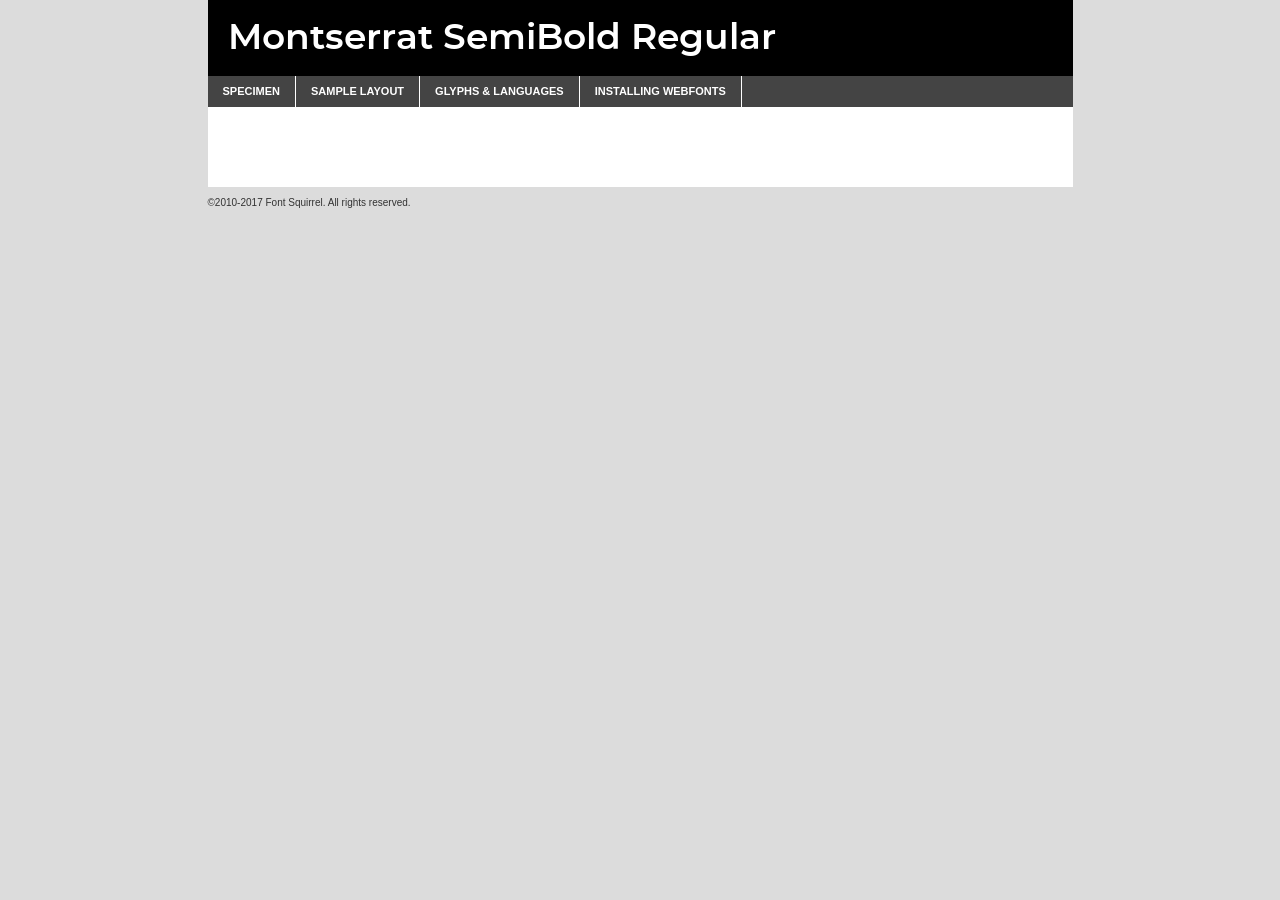
<file: fonts/montserrat-semibold-demo.html>
<!DOCTYPE html PUBLIC "-//W3C//DTD XHTML 1.0 Transitional//EN"
        "http://www.w3.org/TR/xhtml1/DTD/xhtml1-transitional.dtd">

<html xmlns="http://www.w3.org/1999/xhtml" xml:lang="en" lang="en">
<head>
    <meta http-equiv="Content-Type" content="text/html; charset=utf-8"/>
    <script src="http://ajax.googleapis.com/ajax/libs/jquery/1.7.2/jquery.min.js" type="text/javascript" charset="utf-8"></script>
    <script type="text/javascript">
		(function($) {
			$.fn.easyTabs = function(option) {
				var param = jQuery.extend({ fadeSpeed: 'fast', defaultContent: 1, activeClass: 'active' }, option);
				$(this).each(function() {
					var thisId = '#' + this.id;
					if ( param.defaultContent == '' )
					{
						param.defaultContent = 1;
					}
					if ( typeof param.defaultContent == 'number' )
					{
						var defaultTab = $(thisId + ' .tabs li:eq(' + (param.defaultContent - 1) + ') a').attr('href').substr(1);
					}
					else
					{
						var defaultTab = param.defaultContent;
					}
					$(thisId + ' .tabs li a').each(function() {
						var tabToHide = $(this).attr('href').substr(1);
						$('#' + tabToHide).addClass('easytabs-tab-content');
					});
					hideAll();
					changeContent(defaultTab);

					function hideAll() {$(thisId + ' .easytabs-tab-content').hide();}

					function changeContent(tabId)
					{
						hideAll();
						$(thisId + ' .tabs li').removeClass(param.activeClass);
						$(thisId + ' .tabs li a[href=#' + tabId + ']').closest('li').addClass(param.activeClass);
						if ( param.fadeSpeed != 'none' )
						{
							$(thisId + ' #' + tabId).fadeIn(param.fadeSpeed);
						}
						else
						{
							$(thisId + ' #' + tabId).show();
						}
					}

					$(thisId + ' .tabs li').click(function() {
						var tabId = $(this).find('a').attr('href').substr(1);
						changeContent(tabId);
						return false;
					});
				});
			}
		})(jQuery);
    </script>
    <link rel="stylesheet" href="specimen_files/specimen_stylesheet.css" type="text/css" charset="utf-8"/>
    <link rel="stylesheet" href="stylesheet.css" type="text/css" charset="utf-8"/>

    <style type="text/css">
        		body {
			font-family: 'montserratsemibold';
        		}

            </style>

    <title>Montserrat SemiBold Regular Specimen</title>


    <script type="text/javascript" charset="utf-8">
		$(document).ready(function() {
			$('#container').easyTabs({ defaultContent: 1 });
		});
    </script>
</head>

<body>
<div id="container">
    <div id="header">
		Montserrat SemiBold Regular    </div>
    <ul class="tabs">
        <li><a href="#specimen">Specimen</a></li>
        <li><a href="#layout">Sample Layout</a></li>
                <li><a href="#glyphs">Glyphs &amp; Languages</a></li>
        <li><a href="#installing">Installing Webfonts</a></li>

    </ul>

    <div id="main_content">


        <div id="specimen">

            <div class="section">
                <div class="grid12 firstcol">
                    <div class="huge">AaBb</div>
                </div>
            </div>

            <div class="section">
                <div class="glyph_range">A&#x200B;B&#x200b;C&#x200b;D&#x200b;E&#x200b;F&#x200b;G&#x200b;H&#x200b;I&#x200b;J&#x200b;K&#x200b;L&#x200b;M&#x200b;N&#x200b;O&#x200b;P&#x200b;Q&#x200b;R&#x200b;S&#x200b;T&#x200b;U&#x200b;V&#x200b;W&#x200b;X&#x200b;Y&#x200b;Z&#x200b;a&#x200b;b&#x200b;c&#x200b;d&#x200b;e&#x200b;f&#x200b;g&#x200b;h&#x200b;i&#x200b;j&#x200b;k&#x200b;l&#x200b;m&#x200b;n&#x200b;o&#x200b;p&#x200b;q&#x200b;r&#x200b;s&#x200b;t&#x200b;u&#x200b;v&#x200b;w&#x200b;x&#x200b;y&#x200b;z&#x200b;1&#x200b;2&#x200b;3&#x200b;4&#x200b;5&#x200b;6&#x200b;7&#x200b;8&#x200b;9&#x200b;0&#x200b;&amp;&#x200b;.&#x200b;,&#x200b;?&#x200b;!&#x200b;&#64;&#x200b;(&#x200b;)&#x200b;#&#x200b;$&#x200b;%&#x200b;*&#x200b;+&#x200b;-&#x200b;=&#x200b;:&#x200b;;</div>
            </div>
            <div class="section">
                <div class="grid12 firstcol">
                    <table class="sample_table">
                        <tr>
                            <td>10</td>
                            <td class="size10">abcdefghijklmnopqrstuvwxyzABCDEFGHIJKLMNOPQRSTUVWXYZ0123456789abcdefghijklmnopqrstuvwxyzABCDEFGHIJKLMNOPQRSTUVWXYZ0123456789abcdefghijklmnopqrstuvwxyzABCDEFGHIJKLMNOPQRSTUVWXYZ</td>
                        </tr>
                        <tr>
                            <td>11</td>
                            <td class="size11">abcdefghijklmnopqrstuvwxyzABCDEFGHIJKLMNOPQRSTUVWXYZ0123456789abcdefghijklmnopqrstuvwxyzABCDEFGHIJKLMNOPQRSTUVWXYZ0123456789abcdefghijklmnopqrstuvwxyzABCDEFGHIJKLMNOPQRSTUVWXYZ</td>
                        </tr>
                        <tr>
                            <td>12</td>
                            <td class="size12">abcdefghijklmnopqrstuvwxyzABCDEFGHIJKLMNOPQRSTUVWXYZ0123456789abcdefghijklmnopqrstuvwxyzABCDEFGHIJKLMNOPQRSTUVWXYZ0123456789abcdefghijklmnopqrstuvwxyzABCDEFGHIJKLMNOPQRSTUVWXYZ</td>
                        </tr>
                        <tr>
                            <td>13</td>
                            <td class="size13">abcdefghijklmnopqrstuvwxyzABCDEFGHIJKLMNOPQRSTUVWXYZ0123456789abcdefghijklmnopqrstuvwxyzABCDEFGHIJKLMNOPQRSTUVWXYZ0123456789abcdefghijklmnopqrstuvwxyzABCDEFGHIJKLMNOPQRSTUVWXYZ</td>
                        </tr>
                        <tr>
                            <td>14</td>
                            <td class="size14">abcdefghijklmnopqrstuvwxyzABCDEFGHIJKLMNOPQRSTUVWXYZ0123456789abcdefghijklmnopqrstuvwxyzABCDEFGHIJKLMNOPQRSTUVWXYZ0123456789abcdefghijklmnopqrstuvwxyzABCDEFGHIJKLMNOPQRSTUVWXYZ</td>
                        </tr>
                        <tr>
                            <td>16</td>
                            <td class="size16">abcdefghijklmnopqrstuvwxyzABCDEFGHIJKLMNOPQRSTUVWXYZ0123456789abcdefghijklmnopqrstuvwxyzABCDEFGHIJKLMNOPQRSTUVWXYZ</td>
                        </tr>
                        <tr>
                            <td>18</td>
                            <td class="size18">abcdefghijklmnopqrstuvwxyzABCDEFGHIJKLMNOPQRSTUVWXYZ0123456789abcdefghijklmnopqrstuvwxyzABCDEFGHIJKLMNOPQRSTUVWXYZ</td>
                        </tr>
                        <tr>
                            <td>20</td>
                            <td class="size20">abcdefghijklmnopqrstuvwxyzABCDEFGHIJKLMNOPQRSTUVWXYZ0123456789abcdefghijklmnopqrstuvwxyzABCDEFGHIJKLMNOPQRSTUVWXYZ</td>
                        </tr>
                        <tr>
                            <td>24</td>
                            <td class="size24">abcdefghijklmnopqrstuvwxyzABCDEFGHIJKLMNOPQRSTUVWXYZ0123456789abcdefghijklmnopqrstuvwxyzABCDEFGHIJKLMNOPQRSTUVWXYZ</td>
                        </tr>
                        <tr>
                            <td>30</td>
                            <td class="size30">abcdefghijklmnopqrstuvwxyzABCDEFGHIJKLMNOPQRSTUVWXYZ0123456789abcdefghijklmnopqrstuvwxyzABCDEFGHIJKLMNOPQRSTUVWXYZ</td>
                        </tr>
                        <tr>
                            <td>36</td>
                            <td class="size36">abcdefghijklmnopqrstuvwxyzABCDEFGHIJKLMNOPQRSTUVWXYZ0123456789abcdefghijklmnopqrstuvwxyzABCDEFGHIJKLMNOPQRSTUVWXYZ</td>
                        </tr>
                        <tr>
                            <td>48</td>
                            <td class="size48">abcdefghijklmnopqrstuvwxyzABCDEFGHIJKLMNOPQRSTUVWXYZ0123456789abcdefghijklmnopqrstuvwxyzABCDEFGHIJKLMNOPQRSTUVWXYZ</td>
                        </tr>
                        <tr>
                            <td>60</td>
                            <td class="size60">abcdefghijklmnopqrstuvwxyzABCDEFGHIJKLMNOPQRSTUVWXYZ0123456789abcdefghijklmnopqrstuvwxyzABCDEFGHIJKLMNOPQRSTUVWXYZ</td>
                        </tr>
                        <tr>
                            <td>72</td>
                            <td class="size72">abcdefghijklmnopqrstuvwxyzABCDEFGHIJKLMNOPQRSTUVWXYZ0123456789abcdefghijklmnopqrstuvwxyzABCDEFGHIJKLMNOPQRSTUVWXYZ</td>
                        </tr>
                        <tr>
                            <td>90</td>
                            <td class="size90">abcdefghijklmnopqrstuvwxyzABCDEFGHIJKLMNOPQRSTUVWXYZ0123456789abcdefghijklmnopqrstuvwxyzABCDEFGHIJKLMNOPQRSTUVWXYZ</td>
                        </tr>
                    </table>

                </div>

            </div>


            <div class="section" id="bodycomparison">


                <div id="xheight">
                    <div class="fontbody">&#x25FC;&#x25FC;&#x25FC;&#x25FC;&#x25FC;&#x25FC;&#x25FC;&#x25FC;&#x25FC;&#x25FC;&#x25FC;&#x25FC;&#x25FC;&#x25FC;&#x25FC;&#x25FC;&#x25FC;&#x25FC;&#x25FC;&#x25FC;&#x25FC;&#x25FC;&#x25FC;&#x25FC;&#x25FC;&#x25FC;&#x25FC;&#x25FC;&#x25FC;&#x25FC;&#x25FC;&#x25FC;&#x25FC;&#x25FC;&#x25FC;&#x25FC;&#x25FC;&#x25FC;&#x25FC;&#x25FC;&#x25FC;&#x25FC;&#x25FC;&#x25FC;&#x25FC;&#x25FC;&#x25FC;&#x25FC;&#x25FC;&#x25FC;&#x25FC;&#x25FC;&#x25FC;&#x25FC;&#x25FC;&#x25FC;&#x25FC;&#x25FC;&#x25FC;&#x25FC;&#x25FC;&#x25FC;&#x25FC;&#x25FC;&#x25FC;&#x25FC;&#x25FC;&#x25FC;&#x25FC;&#x25FC;&#x25FC;&#x25FC;&#x25FC;&#x25FC;&#x25FC;&#x25FC;&#x25FC;&#x25FC;&#x25FC;&#x25FC;&#x25FC;&#x25FC;&#x25FC;&#x25FC;&#x25FC;&#x25FC;&#x25FC;&#x25FC;&#x25FC;&#x25FC;&#x25FC;&#x25FC;&#x25FC;&#x25FC;&#x25FC;&#x25FC;&#x25FC;&#x25FC;&#x25FC;body</div>
                    <div class="arialbody">body</div>
                    <div class="verdanabody">body</div>
                    <div class="georgiabody">body</div>
                </div>
                <div class="fontbody" style="z-index:1">
                    body<span>Montserrat SemiBold Regular</span>
                </div>
                <div class="arialbody" style="z-index:1">
                    body<span>Arial</span>
                </div>
                <div class="verdanabody" style="z-index:1">
                    body<span>Verdana</span>
                </div>
                <div class="georgiabody" style="z-index:1">
                    body<span>Georgia</span>
                </div>


            </div>


            <div class="section psample psample_row1" id="">

                <div class="grid2 firstcol">
                    <p class="size10"><span>10.</span>Aenean lacinia bibendum nulla sed consectetur. Fusce dapibus, tellus ac cursus commodo, tortor mauris condimentum nibh, ut fermentum massa justo sit amet risus. Nullam id dolor id nibh ultricies vehicula ut id elit. Cum sociis natoque penatibus et magnis dis parturient montes, nascetur ridiculus mus. Nulla vitae elit libero, a pharetra augue.</p>

                </div>
                <div class="grid3">
                    <p class="size11"><span>11.</span>Aenean lacinia bibendum nulla sed consectetur. Fusce dapibus, tellus ac cursus commodo, tortor mauris condimentum nibh, ut fermentum massa justo sit amet risus. Nullam id dolor id nibh ultricies vehicula ut id elit. Cum sociis natoque penatibus et magnis dis parturient montes, nascetur ridiculus mus. Nulla vitae elit libero, a pharetra augue.</p>

                </div>
                <div class="grid3">
                    <p class="size12"><span>12.</span>Aenean lacinia bibendum nulla sed consectetur. Fusce dapibus, tellus ac cursus commodo, tortor mauris condimentum nibh, ut fermentum massa justo sit amet risus. Nullam id dolor id nibh ultricies vehicula ut id elit. Cum sociis natoque penatibus et magnis dis parturient montes, nascetur ridiculus mus. Nulla vitae elit libero, a pharetra augue.</p>

                </div>
                <div class="grid4">
                    <p class="size13"><span>13.</span>Aenean lacinia bibendum nulla sed consectetur. Fusce dapibus, tellus ac cursus commodo, tortor mauris condimentum nibh, ut fermentum massa justo sit amet risus. Nullam id dolor id nibh ultricies vehicula ut id elit. Cum sociis natoque penatibus et magnis dis parturient montes, nascetur ridiculus mus. Nulla vitae elit libero, a pharetra augue.</p>

                </div>
                <div class="white_blend"></div>

            </div>
            <div class="section psample psample_row2" id="">
                <div class="grid3 firstcol">
                    <p class="size14"><span>14.</span>Aenean lacinia bibendum nulla sed consectetur. Fusce dapibus, tellus ac cursus commodo, tortor mauris condimentum nibh, ut fermentum massa justo sit amet risus. Nullam id dolor id nibh ultricies vehicula ut id elit. Cum sociis natoque penatibus et magnis dis parturient montes, nascetur ridiculus mus. Nulla vitae elit libero, a pharetra augue.</p>

                </div>
                <div class="grid4">
                    <p class="size16"><span>16.</span>Aenean lacinia bibendum nulla sed consectetur. Fusce dapibus, tellus ac cursus commodo, tortor mauris condimentum nibh, ut fermentum massa justo sit amet risus. Nullam id dolor id nibh ultricies vehicula ut id elit. Cum sociis natoque penatibus et magnis dis parturient montes, nascetur ridiculus mus. Nulla vitae elit libero, a pharetra augue.</p>

                </div>
                <div class="grid5">
                    <p class="size18"><span>18.</span>Aenean lacinia bibendum nulla sed consectetur. Fusce dapibus, tellus ac cursus commodo, tortor mauris condimentum nibh, ut fermentum massa justo sit amet risus. Nullam id dolor id nibh ultricies vehicula ut id elit. Cum sociis natoque penatibus et magnis dis parturient montes, nascetur ridiculus mus. Nulla vitae elit libero, a pharetra augue.</p>

                </div>

                <div class="white_blend"></div>

            </div>

            <div class="section psample psample_row3" id="">
                <div class="grid5 firstcol">
                    <p class="size20"><span>20.</span>Aenean lacinia bibendum nulla sed consectetur. Fusce dapibus, tellus ac cursus commodo, tortor mauris condimentum nibh, ut fermentum massa justo sit amet risus. Nullam id dolor id nibh ultricies vehicula ut id elit. Cum sociis natoque penatibus et magnis dis parturient montes, nascetur ridiculus mus. Nulla vitae elit libero, a pharetra augue.</p>
                </div>
                <div class="grid7">
                    <p class="size24"><span>24.</span>Aenean lacinia bibendum nulla sed consectetur. Fusce dapibus, tellus ac cursus commodo, tortor mauris condimentum nibh, ut fermentum massa justo sit amet risus. Nullam id dolor id nibh ultricies vehicula ut id elit. Cum sociis natoque penatibus et magnis dis parturient montes, nascetur ridiculus mus. Nulla vitae elit libero, a pharetra augue.</p>
                </div>

                <div class="white_blend"></div>

            </div>

            <div class="section psample psample_row4" id="">
                <div class="grid12 firstcol">
                    <p class="size30"><span>30.</span>Aenean lacinia bibendum nulla sed consectetur. Fusce dapibus, tellus ac cursus commodo, tortor mauris condimentum nibh, ut fermentum massa justo sit amet risus. Nullam id dolor id nibh ultricies vehicula ut id elit. Cum sociis natoque penatibus et magnis dis parturient montes, nascetur ridiculus mus. Nulla vitae elit libero, a pharetra augue.</p>
                </div>
                <div class="white_blend"></div>

            </div>


            <div class="section psample psample_row1 fullreverse">
                <div class="grid2 firstcol">
                    <p class="size10"><span>10.</span>Aenean lacinia bibendum nulla sed consectetur. Fusce dapibus, tellus ac cursus commodo, tortor mauris condimentum nibh, ut fermentum massa justo sit amet risus. Nullam id dolor id nibh ultricies vehicula ut id elit. Cum sociis natoque penatibus et magnis dis parturient montes, nascetur ridiculus mus. Nulla vitae elit libero, a pharetra augue.</p>

                </div>
                <div class="grid3">
                    <p class="size11"><span>11.</span>Aenean lacinia bibendum nulla sed consectetur. Fusce dapibus, tellus ac cursus commodo, tortor mauris condimentum nibh, ut fermentum massa justo sit amet risus. Nullam id dolor id nibh ultricies vehicula ut id elit. Cum sociis natoque penatibus et magnis dis parturient montes, nascetur ridiculus mus. Nulla vitae elit libero, a pharetra augue.</p>

                </div>
                <div class="grid3">
                    <p class="size12"><span>12.</span>Aenean lacinia bibendum nulla sed consectetur. Fusce dapibus, tellus ac cursus commodo, tortor mauris condimentum nibh, ut fermentum massa justo sit amet risus. Nullam id dolor id nibh ultricies vehicula ut id elit. Cum sociis natoque penatibus et magnis dis parturient montes, nascetur ridiculus mus. Nulla vitae elit libero, a pharetra augue.</p>

                </div>
                <div class="grid4">
                    <p class="size13"><span>13.</span>Aenean lacinia bibendum nulla sed consectetur. Fusce dapibus, tellus ac cursus commodo, tortor mauris condimentum nibh, ut fermentum massa justo sit amet risus. Nullam id dolor id nibh ultricies vehicula ut id elit. Cum sociis natoque penatibus et magnis dis parturient montes, nascetur ridiculus mus. Nulla vitae elit libero, a pharetra augue.</p>

                </div>
                <div class="black_blend"></div>

            </div>

            <div class="section psample psample_row2 fullreverse">
                <div class="grid3 firstcol">
                    <p class="size14"><span>14.</span>Aenean lacinia bibendum nulla sed consectetur. Fusce dapibus, tellus ac cursus commodo, tortor mauris condimentum nibh, ut fermentum massa justo sit amet risus. Nullam id dolor id nibh ultricies vehicula ut id elit. Cum sociis natoque penatibus et magnis dis parturient montes, nascetur ridiculus mus. Nulla vitae elit libero, a pharetra augue.</p>

                </div>
                <div class="grid4">
                    <p class="size16"><span>16.</span>Aenean lacinia bibendum nulla sed consectetur. Fusce dapibus, tellus ac cursus commodo, tortor mauris condimentum nibh, ut fermentum massa justo sit amet risus. Nullam id dolor id nibh ultricies vehicula ut id elit. Cum sociis natoque penatibus et magnis dis parturient montes, nascetur ridiculus mus. Nulla vitae elit libero, a pharetra augue.</p>

                </div>
                <div class="grid5">
                    <p class="size18"><span>18.</span>Aenean lacinia bibendum nulla sed consectetur. Fusce dapibus, tellus ac cursus commodo, tortor mauris condimentum nibh, ut fermentum massa justo sit amet risus. Nullam id dolor id nibh ultricies vehicula ut id elit. Cum sociis natoque penatibus et magnis dis parturient montes, nascetur ridiculus mus. Nulla vitae elit libero, a pharetra augue.</p>

                </div>
                <div class="black_blend"></div>

            </div>

            <div class="section psample fullreverse psample_row3" id="">
                <div class="grid5 firstcol">
                    <p class="size20"><span>20.</span>Aenean lacinia bibendum nulla sed consectetur. Fusce dapibus, tellus ac cursus commodo, tortor mauris condimentum nibh, ut fermentum massa justo sit amet risus. Nullam id dolor id nibh ultricies vehicula ut id elit. Cum sociis natoque penatibus et magnis dis parturient montes, nascetur ridiculus mus. Nulla vitae elit libero, a pharetra augue.</p>
                </div>
                <div class="grid7">
                    <p class="size24"><span>24.</span>Aenean lacinia bibendum nulla sed consectetur. Fusce dapibus, tellus ac cursus commodo, tortor mauris condimentum nibh, ut fermentum massa justo sit amet risus. Nullam id dolor id nibh ultricies vehicula ut id elit. Cum sociis natoque penatibus et magnis dis parturient montes, nascetur ridiculus mus. Nulla vitae elit libero, a pharetra augue.</p>
                </div>

                <div class="black_blend"></div>

            </div>

            <div class="section psample fullreverse psample_row4" id="" style="border-bottom: 20px #000 solid;">
                <div class="grid12 firstcol">
                    <p class="size30"><span>30.</span>Aenean lacinia bibendum nulla sed consectetur. Fusce dapibus, tellus ac cursus commodo, tortor mauris condimentum nibh, ut fermentum massa justo sit amet risus. Nullam id dolor id nibh ultricies vehicula ut id elit. Cum sociis natoque penatibus et magnis dis parturient montes, nascetur ridiculus mus. Nulla vitae elit libero, a pharetra augue.</p>
                </div>
                <div class="black_blend"></div>

            </div>


        </div>

        <div id="layout">

            <div class="section">

                <div class="grid12 firstcol">
                    <h1>Lorem Ipsum Dolor</h1>
                    <h2>Etiam porta sem malesuada magna mollis euismod</h2>

                    <p class="byline">By <a href="#link">Aenean Lacinia</a></p>
                </div>
            </div>
            <div class="section">
                <div class="grid8 firstcol">
                    <p class="large">Donec sed odio dui. Morbi leo risus, porta ac consectetur ac, vestibulum at eros. Fusce dapibus, tellus ac cursus commodo, tortor mauris condimentum nibh, ut fermentum massa justo sit amet risus. </p>


                    <h3>Pellentesque ornare sem</h3>

                    <p>Maecenas sed diam eget risus varius blandit sit amet non magna. Maecenas faucibus mollis interdum. Donec ullamcorper nulla non metus auctor fringilla. Nullam id dolor id nibh ultricies vehicula ut id elit. Nullam id dolor id nibh ultricies vehicula ut id elit. </p>

                    <p>Aenean eu leo quam. Pellentesque ornare sem lacinia quam venenatis vestibulum. Lorem ipsum dolor sit amet, consectetur adipiscing elit. Cum sociis natoque penatibus et magnis dis parturient montes, nascetur ridiculus mus. </p>

                    <p>Nulla vitae elit libero, a pharetra augue. Praesent commodo cursus magna, vel scelerisque nisl consectetur et. Aenean lacinia bibendum nulla sed consectetur. </p>

                    <p>Nullam quis risus eget urna mollis ornare vel eu leo. Nullam quis risus eget urna mollis ornare vel eu leo. Maecenas sed diam eget risus varius blandit sit amet non magna. Donec ullamcorper nulla non metus auctor fringilla. </p>

                    <h3>Cras mattis consectetur</h3>

                    <p>Aenean eu leo quam. Pellentesque ornare sem lacinia quam venenatis vestibulum. Aenean lacinia bibendum nulla sed consectetur. Integer posuere erat a ante venenatis dapibus posuere velit aliquet. Cras mattis consectetur purus sit amet fermentum. </p>

                    <p>Nullam id dolor id nibh ultricies vehicula ut id elit. Nullam quis risus eget urna mollis ornare vel eu leo. Cras mattis consectetur purus sit amet fermentum.</p>
                </div>

                <div class="grid4 sidebar">

                    <div class="box reverse">
                        <p class="last">Nullam quis risus eget urna mollis ornare vel eu leo. Donec ullamcorper nulla non metus auctor fringilla. Cras mattis consectetur purus sit amet fermentum. Sed posuere consectetur est at lobortis. Lorem ipsum dolor sit amet, consectetur adipiscing elit. </p>
                    </div>

                    <p class="caption">Maecenas sed diam eget risus varius.</p>

                    <p>Vestibulum id ligula porta felis euismod semper. Integer posuere erat a ante venenatis dapibus posuere velit aliquet. Vestibulum id ligula porta felis euismod semper. Sed posuere consectetur est at lobortis. Maecenas sed diam eget risus varius blandit sit amet non magna. Fusce dapibus, tellus ac cursus commodo, tortor mauris condimentum nibh, ut fermentum massa justo sit amet risus. </p>


                    <p>Duis mollis, est non commodo luctus, nisi erat porttitor ligula, eget lacinia odio sem nec elit. Aenean lacinia bibendum nulla sed consectetur. Vivamus sagittis lacus vel augue laoreet rutrum faucibus dolor auctor. Aenean lacinia bibendum nulla sed consectetur. Nullam quis risus eget urna mollis ornare vel eu leo. </p>

                    <p>Praesent commodo cursus magna, vel scelerisque nisl consectetur et. Donec ullamcorper nulla non metus auctor fringilla. Maecenas faucibus mollis interdum. Fusce dapibus, tellus ac cursus commodo, tortor mauris condimentum nibh, ut fermentum massa justo sit amet risus. </p>

                </div>
            </div>

        </div>


		

        <div id="glyphs">
            <div class="section">
                <div class="grid12 firstcol">

                    <h1>Language Support</h1>
                    <p>The subset of Montserrat SemiBold Regular in this kit supports the following languages:<br/>

						Albanian, Basque, Breton, Chamorro, Danish, Dutch, English, Faroese, Finnish, French, Frisian, Galician, German, Icelandic, Italian, Malagasy, Norwegian, Portuguese, Spanish, Alsatian, Aragonese, Arapaho, Arrernte, Asturian, Aymara, Bislama, Cebuano, Corsican, Fijian, French_creole, Genoese, Gilbertese, Greenlandic, Haitian_creole, Hiligaynon, Hmong, Hopi, Ibanag, Iloko_ilokano, Indonesian, Interglossa_glosa, Interlingua, Irish_gaelic, Jerriais, Lojban, Lombard, Luxembourgeois, Manx, Mohawk, Norfolk_pitcairnese, Occitan, Oromo, Pangasinan, Papiamento, Piedmontese, Potawatomi, Rhaeto-romance, Romansh, Rotokas, Sami_lule, Samoan, Sardinian, Scots_gaelic, Seychelles_creole, Shona, Sicilian, Somali, Southern_ndebele, Swahili, Swati_swazi, Tagalog_filipino_pilipino, Tetum, Tok_pisin, Uyghur_latinized, Volapuk, Walloon, Warlpiri, Xhosa, Yapese, Zulu, Latinbasic, Ubasic, Demo                    </p>
                    <h1>Glyph Chart</h1>
                    <p>The subset of Montserrat SemiBold Regular in this kit includes all the glyphs listed below. Unicode entities are included above each glyph to help you insert individual characters into your layout.</p>
                    <div id="glyph_chart">

						                            																				                                <div><p>&amp;#13;</p>&#13;</div>
																				                                <div><p>&amp;#32;</p>&#32;</div>
																				                                <div><p>&amp;#33;</p>&#33;</div>
																				                                <div><p>&amp;#34;</p>&#34;</div>
																				                                <div><p>&amp;#35;</p>&#35;</div>
																				                                <div><p>&amp;#36;</p>&#36;</div>
																				                                <div><p>&amp;#37;</p>&#37;</div>
																				                                <div><p>&amp;#38;</p>&#38;</div>
																				                                <div><p>&amp;#39;</p>&#39;</div>
																				                                <div><p>&amp;#40;</p>&#40;</div>
																				                                <div><p>&amp;#41;</p>&#41;</div>
																				                                <div><p>&amp;#42;</p>&#42;</div>
																				                                <div><p>&amp;#43;</p>&#43;</div>
																				                                <div><p>&amp;#44;</p>&#44;</div>
																				                                <div><p>&amp;#45;</p>&#45;</div>
																				                                <div><p>&amp;#46;</p>&#46;</div>
																				                                <div><p>&amp;#47;</p>&#47;</div>
																				                                <div><p>&amp;#48;</p>&#48;</div>
																				                                <div><p>&amp;#49;</p>&#49;</div>
																				                                <div><p>&amp;#50;</p>&#50;</div>
																				                                <div><p>&amp;#51;</p>&#51;</div>
																				                                <div><p>&amp;#52;</p>&#52;</div>
																				                                <div><p>&amp;#53;</p>&#53;</div>
																				                                <div><p>&amp;#54;</p>&#54;</div>
																				                                <div><p>&amp;#55;</p>&#55;</div>
																				                                <div><p>&amp;#56;</p>&#56;</div>
																				                                <div><p>&amp;#57;</p>&#57;</div>
																				                                <div><p>&amp;#58;</p>&#58;</div>
																				                                <div><p>&amp;#59;</p>&#59;</div>
																				                                <div><p>&amp;#60;</p>&#60;</div>
																				                                <div><p>&amp;#61;</p>&#61;</div>
																				                                <div><p>&amp;#62;</p>&#62;</div>
																				                                <div><p>&amp;#63;</p>&#63;</div>
																				                                <div><p>&amp;#64;</p>&#64;</div>
																				                                <div><p>&amp;#65;</p>&#65;</div>
																				                                <div><p>&amp;#66;</p>&#66;</div>
																				                                <div><p>&amp;#67;</p>&#67;</div>
																				                                <div><p>&amp;#68;</p>&#68;</div>
																				                                <div><p>&amp;#69;</p>&#69;</div>
																				                                <div><p>&amp;#70;</p>&#70;</div>
																				                                <div><p>&amp;#71;</p>&#71;</div>
																				                                <div><p>&amp;#72;</p>&#72;</div>
																				                                <div><p>&amp;#73;</p>&#73;</div>
																				                                <div><p>&amp;#74;</p>&#74;</div>
																				                                <div><p>&amp;#75;</p>&#75;</div>
																				                                <div><p>&amp;#76;</p>&#76;</div>
																				                                <div><p>&amp;#77;</p>&#77;</div>
																				                                <div><p>&amp;#78;</p>&#78;</div>
																				                                <div><p>&amp;#79;</p>&#79;</div>
																				                                <div><p>&amp;#80;</p>&#80;</div>
																				                                <div><p>&amp;#81;</p>&#81;</div>
																				                                <div><p>&amp;#82;</p>&#82;</div>
																				                                <div><p>&amp;#83;</p>&#83;</div>
																				                                <div><p>&amp;#84;</p>&#84;</div>
																				                                <div><p>&amp;#85;</p>&#85;</div>
																				                                <div><p>&amp;#86;</p>&#86;</div>
																				                                <div><p>&amp;#87;</p>&#87;</div>
																				                                <div><p>&amp;#88;</p>&#88;</div>
																				                                <div><p>&amp;#89;</p>&#89;</div>
																				                                <div><p>&amp;#90;</p>&#90;</div>
																				                                <div><p>&amp;#91;</p>&#91;</div>
																				                                <div><p>&amp;#92;</p>&#92;</div>
																				                                <div><p>&amp;#93;</p>&#93;</div>
																				                                <div><p>&amp;#94;</p>&#94;</div>
																				                                <div><p>&amp;#95;</p>&#95;</div>
																				                                <div><p>&amp;#96;</p>&#96;</div>
																				                                <div><p>&amp;#97;</p>&#97;</div>
																				                                <div><p>&amp;#98;</p>&#98;</div>
																				                                <div><p>&amp;#99;</p>&#99;</div>
																				                                <div><p>&amp;#100;</p>&#100;</div>
																				                                <div><p>&amp;#101;</p>&#101;</div>
																				                                <div><p>&amp;#102;</p>&#102;</div>
																				                                <div><p>&amp;#103;</p>&#103;</div>
																				                                <div><p>&amp;#104;</p>&#104;</div>
																				                                <div><p>&amp;#105;</p>&#105;</div>
																				                                <div><p>&amp;#106;</p>&#106;</div>
																				                                <div><p>&amp;#107;</p>&#107;</div>
																				                                <div><p>&amp;#108;</p>&#108;</div>
																				                                <div><p>&amp;#109;</p>&#109;</div>
																				                                <div><p>&amp;#110;</p>&#110;</div>
																				                                <div><p>&amp;#111;</p>&#111;</div>
																				                                <div><p>&amp;#112;</p>&#112;</div>
																				                                <div><p>&amp;#113;</p>&#113;</div>
																				                                <div><p>&amp;#114;</p>&#114;</div>
																				                                <div><p>&amp;#115;</p>&#115;</div>
																				                                <div><p>&amp;#116;</p>&#116;</div>
																				                                <div><p>&amp;#117;</p>&#117;</div>
																				                                <div><p>&amp;#118;</p>&#118;</div>
																				                                <div><p>&amp;#119;</p>&#119;</div>
																				                                <div><p>&amp;#120;</p>&#120;</div>
																				                                <div><p>&amp;#121;</p>&#121;</div>
																				                                <div><p>&amp;#122;</p>&#122;</div>
																				                                <div><p>&amp;#123;</p>&#123;</div>
																				                                <div><p>&amp;#124;</p>&#124;</div>
																				                                <div><p>&amp;#125;</p>&#125;</div>
																				                                <div><p>&amp;#126;</p>&#126;</div>
																				                                <div><p>&amp;#160;</p>&#160;</div>
																				                                <div><p>&amp;#161;</p>&#161;</div>
																				                                <div><p>&amp;#162;</p>&#162;</div>
																				                                <div><p>&amp;#163;</p>&#163;</div>
																				                                <div><p>&amp;#164;</p>&#164;</div>
																				                                <div><p>&amp;#165;</p>&#165;</div>
																				                                <div><p>&amp;#166;</p>&#166;</div>
																				                                <div><p>&amp;#167;</p>&#167;</div>
																				                                <div><p>&amp;#168;</p>&#168;</div>
																				                                <div><p>&amp;#169;</p>&#169;</div>
																				                                <div><p>&amp;#170;</p>&#170;</div>
																				                                <div><p>&amp;#171;</p>&#171;</div>
																				                                <div><p>&amp;#172;</p>&#172;</div>
																				                                <div><p>&amp;#173;</p>&#173;</div>
																				                                <div><p>&amp;#174;</p>&#174;</div>
																				                                <div><p>&amp;#175;</p>&#175;</div>
																				                                <div><p>&amp;#176;</p>&#176;</div>
																				                                <div><p>&amp;#177;</p>&#177;</div>
																				                                <div><p>&amp;#178;</p>&#178;</div>
																				                                <div><p>&amp;#179;</p>&#179;</div>
																				                                <div><p>&amp;#180;</p>&#180;</div>
																				                                <div><p>&amp;#181;</p>&#181;</div>
																				                                <div><p>&amp;#182;</p>&#182;</div>
																				                                <div><p>&amp;#183;</p>&#183;</div>
																				                                <div><p>&amp;#184;</p>&#184;</div>
																				                                <div><p>&amp;#185;</p>&#185;</div>
																				                                <div><p>&amp;#186;</p>&#186;</div>
																				                                <div><p>&amp;#187;</p>&#187;</div>
																				                                <div><p>&amp;#188;</p>&#188;</div>
																				                                <div><p>&amp;#189;</p>&#189;</div>
																				                                <div><p>&amp;#190;</p>&#190;</div>
																				                                <div><p>&amp;#191;</p>&#191;</div>
																				                                <div><p>&amp;#192;</p>&#192;</div>
																				                                <div><p>&amp;#193;</p>&#193;</div>
																				                                <div><p>&amp;#194;</p>&#194;</div>
																				                                <div><p>&amp;#195;</p>&#195;</div>
																				                                <div><p>&amp;#196;</p>&#196;</div>
																				                                <div><p>&amp;#197;</p>&#197;</div>
																				                                <div><p>&amp;#198;</p>&#198;</div>
																				                                <div><p>&amp;#199;</p>&#199;</div>
																				                                <div><p>&amp;#200;</p>&#200;</div>
																				                                <div><p>&amp;#201;</p>&#201;</div>
																				                                <div><p>&amp;#202;</p>&#202;</div>
																				                                <div><p>&amp;#203;</p>&#203;</div>
																				                                <div><p>&amp;#204;</p>&#204;</div>
																				                                <div><p>&amp;#205;</p>&#205;</div>
																				                                <div><p>&amp;#206;</p>&#206;</div>
																				                                <div><p>&amp;#207;</p>&#207;</div>
																				                                <div><p>&amp;#208;</p>&#208;</div>
																				                                <div><p>&amp;#209;</p>&#209;</div>
																				                                <div><p>&amp;#210;</p>&#210;</div>
																				                                <div><p>&amp;#211;</p>&#211;</div>
																				                                <div><p>&amp;#212;</p>&#212;</div>
																				                                <div><p>&amp;#213;</p>&#213;</div>
																				                                <div><p>&amp;#214;</p>&#214;</div>
																				                                <div><p>&amp;#215;</p>&#215;</div>
																				                                <div><p>&amp;#216;</p>&#216;</div>
																				                                <div><p>&amp;#217;</p>&#217;</div>
																				                                <div><p>&amp;#218;</p>&#218;</div>
																				                                <div><p>&amp;#219;</p>&#219;</div>
																				                                <div><p>&amp;#220;</p>&#220;</div>
																				                                <div><p>&amp;#221;</p>&#221;</div>
																				                                <div><p>&amp;#222;</p>&#222;</div>
																				                                <div><p>&amp;#223;</p>&#223;</div>
																				                                <div><p>&amp;#224;</p>&#224;</div>
																				                                <div><p>&amp;#225;</p>&#225;</div>
																				                                <div><p>&amp;#226;</p>&#226;</div>
																				                                <div><p>&amp;#227;</p>&#227;</div>
																				                                <div><p>&amp;#228;</p>&#228;</div>
																				                                <div><p>&amp;#229;</p>&#229;</div>
																				                                <div><p>&amp;#230;</p>&#230;</div>
																				                                <div><p>&amp;#231;</p>&#231;</div>
																				                                <div><p>&amp;#232;</p>&#232;</div>
																				                                <div><p>&amp;#233;</p>&#233;</div>
																				                                <div><p>&amp;#234;</p>&#234;</div>
																				                                <div><p>&amp;#235;</p>&#235;</div>
																				                                <div><p>&amp;#236;</p>&#236;</div>
																				                                <div><p>&amp;#237;</p>&#237;</div>
																				                                <div><p>&amp;#238;</p>&#238;</div>
																				                                <div><p>&amp;#239;</p>&#239;</div>
																				                                <div><p>&amp;#240;</p>&#240;</div>
																				                                <div><p>&amp;#241;</p>&#241;</div>
																				                                <div><p>&amp;#242;</p>&#242;</div>
																				                                <div><p>&amp;#243;</p>&#243;</div>
																				                                <div><p>&amp;#244;</p>&#244;</div>
																				                                <div><p>&amp;#245;</p>&#245;</div>
																				                                <div><p>&amp;#246;</p>&#246;</div>
																				                                <div><p>&amp;#247;</p>&#247;</div>
																				                                <div><p>&amp;#248;</p>&#248;</div>
																				                                <div><p>&amp;#249;</p>&#249;</div>
																				                                <div><p>&amp;#250;</p>&#250;</div>
																				                                <div><p>&amp;#251;</p>&#251;</div>
																				                                <div><p>&amp;#252;</p>&#252;</div>
																				                                <div><p>&amp;#253;</p>&#253;</div>
																				                                <div><p>&amp;#254;</p>&#254;</div>
																				                                <div><p>&amp;#255;</p>&#255;</div>
																				                                <div><p>&amp;#338;</p>&#338;</div>
																				                                <div><p>&amp;#339;</p>&#339;</div>
																				                                <div><p>&amp;#376;</p>&#376;</div>
																				                                <div><p>&amp;#710;</p>&#710;</div>
																				                                <div><p>&amp;#732;</p>&#732;</div>
																				                                <div><p>&amp;#8192;</p>&#8192;</div>
																				                                <div><p>&amp;#8193;</p>&#8193;</div>
																				                                <div><p>&amp;#8194;</p>&#8194;</div>
																				                                <div><p>&amp;#8195;</p>&#8195;</div>
																				                                <div><p>&amp;#8196;</p>&#8196;</div>
																				                                <div><p>&amp;#8197;</p>&#8197;</div>
																				                                <div><p>&amp;#8198;</p>&#8198;</div>
																				                                <div><p>&amp;#8199;</p>&#8199;</div>
																				                                <div><p>&amp;#8200;</p>&#8200;</div>
																				                                <div><p>&amp;#8201;</p>&#8201;</div>
																				                                <div><p>&amp;#8202;</p>&#8202;</div>
																				                                <div><p>&amp;#8208;</p>&#8208;</div>
																				                                <div><p>&amp;#8209;</p>&#8209;</div>
																				                                <div><p>&amp;#8210;</p>&#8210;</div>
																				                                <div><p>&amp;#8211;</p>&#8211;</div>
																				                                <div><p>&amp;#8212;</p>&#8212;</div>
																				                                <div><p>&amp;#8216;</p>&#8216;</div>
																				                                <div><p>&amp;#8217;</p>&#8217;</div>
																				                                <div><p>&amp;#8218;</p>&#8218;</div>
																				                                <div><p>&amp;#8220;</p>&#8220;</div>
																				                                <div><p>&amp;#8221;</p>&#8221;</div>
																				                                <div><p>&amp;#8222;</p>&#8222;</div>
																				                                <div><p>&amp;#8226;</p>&#8226;</div>
																				                                <div><p>&amp;#8230;</p>&#8230;</div>
																				                                <div><p>&amp;#8239;</p>&#8239;</div>
																				                                <div><p>&amp;#8249;</p>&#8249;</div>
																				                                <div><p>&amp;#8250;</p>&#8250;</div>
																				                                <div><p>&amp;#8287;</p>&#8287;</div>
																				                                <div><p>&amp;#8364;</p>&#8364;</div>
																				                                <div><p>&amp;#8482;</p>&#8482;</div>
																				                                <div><p>&amp;#9724;</p>&#9724;</div>
																				                                <div><p>&amp;#64257;</p>&#64257;</div>
																				                                <div><p>&amp;#64258;</p>&#64258;</div>
																																																										                    </div>
                </div>


            </div>
        </div>


        <div id="specs">

        </div>

        <div id="installing">
            <div class="section">
                <div class="grid7 firstcol">
                    <h1>Installing Webfonts</h1>

                    <p>Webfonts are supported by all major browser platforms but not all in the same way. There are currently four different font formats that must be included in order to target all browsers. This includes TTF, WOFF, EOT and SVG.</p>

                    <h2>1. Upload your webfonts</h2>
                    <p>You must upload your webfont kit to your website. They should be in or near the same directory as your CSS files.</p>

                    <h2>2. Include the webfont stylesheet</h2>
                    <p>A special CSS @font-face declaration helps the various browsers select the appropriate font it needs without causing you a bunch of headaches. Learn more about this syntax by reading the <a href="https://www.fontspring.com/blog/further-hardening-of-the-bulletproof-syntax">Fontspring blog post</a> about it. The code for it is as follows:</p>


                    <code>
                        @font-face{
                        font-family: 'MyWebFont';
                        src: url('WebFont.eot');
                        src: url('WebFont.eot?#iefix') format('embedded-opentype'),
                        url('WebFont.woff') format('woff'),
                        url('WebFont.ttf') format('truetype'),
                        url('WebFont.svg#webfont') format('svg');
                        }
                    </code>

                    <p>We've already gone ahead and generated the code for you. All you have to do is link to the stylesheet in your HTML, like this:</p>
                    <code>&lt;link rel=&quot;stylesheet&quot; href=&quot;stylesheet.css&quot; type=&quot;text/css&quot; charset=&quot;utf-8&quot; /&gt;</code>

                    <h2>3. Modify your own stylesheet</h2>
                    <p>To take advantage of your new fonts, you must tell your stylesheet to use them. Look at the original @font-face declaration above and find the property called "font-family." The name linked there will be what you use to reference the font. Prepend that webfont name to the font stack in the "font-family" property, inside the selector you want to change. For example:</p>
                    <code>p { font-family: 'WebFont', Arial, sans-serif; }</code>

                    <h2>4. Test</h2>
                    <p>Getting webfonts to work cross-browser <em>can</em> be tricky. Use the information in the sidebar to help you if you find that fonts aren't loading in a particular browser.</p>
                </div>

                <div class="grid5 sidebar">
                    <div class="box">
                        <h2>Troubleshooting<br/>Font-Face Problems</h2>
                        <p>Having trouble getting your webfonts to load in your new website? Here are some tips to sort out what might be the problem.</p>

                        <h3>Fonts not showing in any browser</h3>

                        <p>This sounds like you need to work on the plumbing. You either did not upload the fonts to the correct directory, or you did not link the fonts properly in the CSS. If you've confirmed that all this is correct and you still have a problem, take a look at your .htaccess file and see if requests are getting intercepted.</p>

                        <h3>Fonts not loading in iPhone or iPad</h3>

                        <p>The most common problem here is that you are serving the fonts from an IIS server. IIS refuses to serve files that have unknown MIME types. If that is the case, you must set the MIME type for SVG to "image/svg+xml" in the server settings. Follow these instructions from Microsoft if you need help.</p>

                        <h3>Fonts not loading in Firefox</h3>

                        <p>The primary reason for this failure? You are still using a version Firefox older than 3.5. So upgrade already! If that isn't it, then you are very likely serving fonts from a different domain. Firefox requires that all font assets be served from the same domain. Lastly it is possible that you need to add WOFF to your list of MIME types (if you are serving via IIS.)</p>

                        <h3>Fonts not loading in IE</h3>

                        <p>Are you looking at Internet Explorer on an actual Windows machine or are you cheating by using a service like Adobe BrowserLab? Many of these screenshot services do not render @font-face for IE. Best to test it on a real machine.</p>

                        <h3>Fonts not loading in IE9</h3>

                        <p>IE9, like Firefox, requires that fonts be served from the same domain as the website. Make sure that is the case.</p>
                    </div>
                </div>
            </div>

        </div>

    </div>
    <div id="footer">
        <p>&copy;2010-2017 Font Squirrel. All rights reserved.</p>
    </div>
</div>
</body>
</html>
</file>
<file: css/style.css>
@font-face {
    font-family: 'montserratregular';
    src: url('../fonts/montserrat-regular-webfont.woff2') format('woff2'),
         url('../fonts/montserrat-regular-webfont.woff') format('woff');
    font-weight: normal;
    font-style: normal;

}


@font-face {
    font-family: 'montserratsemibold';
    src: url('../fonts/montserrat-semibold-webfont.woff2') format('woff2'),
         url('../fonts/montserrat-semibold-webfont.woff') format('woff');
    font-weight: normal;
    font-style: normal;

}

*{
    box-sizing: border-box;
    padding: 0;
    margin: 0;
    line-height: 1.5;
}
/* Base light theme */
:root {
    --bg-color: #ffffff;
    --text-color: #000000;
}

/* Dark theme */
[data-theme="dark"] {
    --bg-color: #121212;
    --text-color: #ffffff;
}

/* body style */
body{
    background-color: var(--bg-color);
    color: var(--text-color);
    transition: all 0.3s ease;
    font-family: 'montserratregular';
}

.overall{
    display: flex;
    justify-content: space-around;
    flex-direction: column;
}

.header{
    display: flex;
    justify-content: space-around;
    height: 70px;
    align-items: center;
    width: 100%;
    background-color: #0B9444;
}

ul{
    list-style-type: none;
    display: flex;
    justify-content: space-evenly;
    align-items: center;
    gap: 3px;
}

ul li{
    padding: 10px 20px;
    cursor: pointer;
    color: #ffffff;
    font-weight: bold;
}

ul li:hover{
    background-color: #ffc107;
    border-radius: 8px;
    color: #09582a;
}

.logo{
    font-family: 'montserratsemibold';
    font-size: 1.3rem;
    font-weight: 900;
    color: #ffffff;
}

.contact{
    padding: 10px 15px;
    background: #ffc107;
    border-radius: 8px;
    color: #ffffff;
    font-weight: 900;
    cursor: pointer;
}

.logo span{
    color: #ffc107
}

span.block{
    display: block;
}

.hero-section{
    background: #F5F6FA;
    min-height: calc(100vh - 70px);
    padding: 60px;
    display: flex;

}

.hero-section .left{
    width: 50%;
}

.hero-section .left h1{
    font-size: 3.2rem;
    font-weight: 600;
    line-height: 1.15;
}

.hero-section .left p{
    padding: 20px 0px;
    width: 80%;
}

.search{
    width: 80%;
    height: 80px;
    background: #fff;
    display: flex; 
    justify-content: space-between;
    align-items: center;
    padding: 25px;
    border-radius: 8px;
}

.search-btn{
    padding: 10px 30px;
    background: #0B9444;
    color: #fff;
    cursor: pointer;
    font-weight: bold;
}

.hero-section .right{
    width: 50%;
    padding-left: 180px ;
    padding-top: 30px;
}

.hero-section .right img{
    transform: scale(1.1);
    /* margin: 0 auto; */
}

.author{
    margin-top: 10px;
}

.author h5{
    font-size: 1.1rem;
}

.author p{
    font-size: 0.9rem;
    color: #999daf;
}


/* Authors Section */
.authors-section{
    padding: 40px 60px;
}

.cards{
  width: 100%;
  display: flex; 
  flex-wrap: wrap; 
  justify-content: center;
  gap: 10px;
  padding-top: 20px;
}

.card{
    width: 260px;
    padding: 30px;
    border-radius: 8px;
    background-color: #999daf;
}

.book{
    background-color: transparent;
}
.image-details{
    padding: 10px;
}
.book .image{
    width: 150px;
    height: 220px;
    overflow: hidden;

}

.book .image img{
    width: 100%;
    height: 100%;
    object-fit: cover;
    display: block;
}

.bookTitle{
    font-size: 0.9rem;
    height: 40px;
    overflow: hidden;
    text-overflow: ellipsis;
    padding-bottom: 10px;
}

.book h6{
    font-size: 0.85rem;
    color: #999daf;

}

.book-btn{
    padding: 6px 13px;
    border: none;
    border-radius: 4px;
    background: #0B9444;
    font-size: 0.85rem;
    color: #fff;
    font-weight: bold;
    margin-top: 3px;
    margin-right: 10px;
    cursor: pointer;
}

.footer{
    /* position: fixed;
    bottom: 0;
    right: 0;
    left: 0; */
    width: 100%;
    height: 70px;
    color: #F5F6FA;
    background-color: #0B9444;
    display: flex;

    justify-content: center;
    align-items: center;
}

.footer h1{
    font-size: 1.2rem;
}

/* Show Overlay */
.overlay.active{
    display: block;
}

/* Show Panel */
.add-book-panel.active{
    opacity: 1;
}

.overlay{
    position: fixed;
    top: 0;
    left: 0;
    width: 100%;
    height: 100%;
    background: rgba(0,0,0,0.5);
    z-index: 5;
    display: none;
}

.add-book-panel{
    position: fixed;
    top: 50%;
    left: 50%;
    transform: translate(-50%, -50%) ;
    opacity: 0;
    width: 40%;
    background: #fff;
    padding: 30px;
    transition: right 0.3s ease-in-out;
    z-index: 200;
    border-radius: 5px;
}

.add-book-panel .title{
    display: flex;
    justify-content: space-between;
}

.add-book-panel .form-inputs{
    box-shadow: -2px 0 5px rgba(0,0,0,0.3);
    padding: 10px;
    margin: 15px 0;
}

.add-book-panel .form-inputs div{
    padding: 7px 0;
}

.add-book-panel .form-inputs label{
    display: block;
}

.add-book-panel .form-inputs input{
    width: 90%;
    padding: 5px 5px;
}
</file>
<file: fonts/specimen_files/specimen_stylesheet.css>
@import url('grid_12-825-55-15.css');

/*  
	CSS Reset by Eric Meyer - Released under Public Domain
    http://meyerweb.com/eric/tools/css/reset/
*/
html, body, div, span, applet, object, iframe,
h1, h2, h3, h4, h5, h6, p, blockquote, pre,
a, abbr, acronym, address, big, cite, code,
del, dfn, em, font, img, ins, kbd, q, s, samp,
small, strike, strong, sub, sup, tt, var,
b, u, i, center, dl, dt, dd, ol, ul, li,
fieldset, form, label, legend, table,
caption, tbody, tfoot, thead, tr, th, td {
	margin:         0;
	padding:        0;
	border:         0;
	outline:        0;
	font-size:      100%;
	vertical-align: baseline;
	background:     transparent;
}

body {
	line-height: 1;
}

ol, ul {
	list-style: none;
}

blockquote, q {
	quotes: none;
}

blockquote:before, blockquote:after,
q:before, q:after {
	content: '';
	content: none;
}

:focus {
	outline: 0;
}

ins {
	text-decoration: none;
}

del {
	text-decoration: line-through;
}

table {
	border-collapse: collapse;
	border-spacing:  0;
}


body {
	color:            #000;
	background-color: #dcdcdc;
}

a {
	text-decoration: none;
	color:           #1883ba;
}

h1 {
	font-size:     32px;
	font-weight:   normal;
	font-style:    normal;
	margin-bottom: 18px;
}

h2 {
	font-size: 18px;
}

#container {
	width:  865px;
	margin: 0px auto;
}


#header {
	padding:          20px;
	font-size:        36px;
	background-color: #000;
	color:            #fff;
}

#header span {
	color: #666;
}

#main_content {
	background-color: #fff;
	padding:          60px 20px 20px;
}


#footer p {
	margin:         0;
	padding-top:    10px;
	padding-bottom: 50px;
	color:          #333;
	font:           10px Arial, sans-serif;
}

.tabs {
	width:            100%;
	height:           31px;
	background-color: #444;
}

.tabs li {
	float:            left;
	margin:           0;
	overflow:         hidden;
	background-color: #444;
}

.tabs li a {
	display:         block;
	color:           #fff;
	text-decoration: none;
	font:            bold 11px/11px 'Arial';
	text-transform:  uppercase;
	padding:         10px 15px;
	border-right:    1px solid #fff;
}

.tabs li a:hover {
	background-color: #00b3ff;

}

.tabs li.active a {
	color:            #000;
	background-color: #fff;
}


div.huge {

	font-size:      300px;
	line-height:    1em;
	padding:        0;
	letter-spacing: -.02em;
	overflow:       hidden;
}

div.glyph_range {
	font-size:   72px;
	line-height: 1.1em;
}

.size10 {
	font-size: 10px;
}

.size11 {
	font-size: 11px;
}

.size12 {
	font-size: 12px;
}

.size13 {
	font-size: 13px;
}

.size14 {
	font-size: 14px;
}

.size16 {
	font-size: 16px;
}

.size18 {
	font-size: 18px;
}

.size20 {
	font-size: 20px;
}

.size24 {
	font-size: 24px;
}

.size30 {
	font-size: 30px;
}

.size36 {
	font-size: 36px;
}

.size48 {
	font-size: 48px;
}

.size60 {
	font-size: 60px;
}

.size72 {
	font-size: 72px;
}

.size90 {
	font-size: 90px;
}


.psample_row1 {
	height: 120px;
}

.psample_row1 {
	height: 120px;
}

.psample_row2 {
	height: 160px;
}

.psample_row3 {
	height: 160px;
}

.psample_row4 {
	height: 160px;
}

.psample {
	overflow: hidden;
	position: relative;
}

.psample p {
	line-height: 1.3em;
	display:     block;
	overflow:    hidden;
	margin:      0;
}

.psample span {
	margin-right: .5em;
}

.white_blend {
	width:            100%;
	height:           61px;
	background-image: url([data-uri]);
	position:         absolute;
	bottom:           0;
}

.black_blend {
	width:            100%;
	height:           61px;
	background-image: url([data-uri]);
	position:         absolute;
	bottom:           0;
}

.fullreverse {
	background:    #000 !important;
	color:         #fff !important;
	margin-left:   -20px;
	padding-left:  20px;
	margin-right:  -20px;
	padding-right: 20px;
	padding:       20px;
	margin-bottom: 0;
}


.sample_table td {
	padding-top:    3px;
	padding-bottom: 5px;
	padding-left:   5px;
	vertical-align: middle;
	line-height:    1.2em;
}

.sample_table td:first-child {
	background-color: #eee;
	text-align:       right;
	padding-right:    5px;
	padding-left:     0;
	padding:          5px;
	font:             11px/12px 'Courier New', Courier, mono;
}

code {
	white-space:      pre;
	background-color: #eee;
	display:          block;
	padding:          10px;
	margin-bottom:    18px;
	overflow:         auto;
}


.bottom, .last {
	margin-bottom:  0 !important;
	padding-bottom: 0 !important;
}

.box {
	padding:       18px;
	margin-bottom: 18px;
	background:    #eee;
}

.reverse, .reversed {
	background: #000 !important;
	color:      #fff !important;
	border:     none !important;
}

#bodycomparison {
	position:    relative;
	overflow:    hidden;
	font-size:   72px;
	height:      90px;
	white-space: nowrap;
}

#bodycomparison div {
	font-size:   72px;
	line-height: 90px;
	display:     inline;
	margin:      0 15px 0 0;
	padding:     0;
}

#bodycomparison div span {
	font:     10px Arial;
	position: absolute;
	left:     0;
}

#xheight {
	float:       none;
	position:    absolute;
	color:       #d9f3ff;
	font-size:   72px;
	line-height: 90px;
}

.fontbody {
	position: relative;
}

.arialbody {
	font-family: Arial;
	position:    relative;
}

.verdanabody {
	font-family: Verdana;
	position:    relative;
}

.georgiabody {
	font-family: Georgia;
	position:    relative;
}

/* @group Layout page
 */

#layout h1 {
	font-size:   36px;
	line-height: 42px;
	font-weight: normal;
	font-style:  normal;
}

#layout h2 {
	font-size:   24px;
	line-height: 23px;
	font-weight: normal;
	font-style:  normal;
}

#layout h3 {
	font-size:   22px;
	line-height: 1.4em;
	margin-top:  1em;
	font-weight: normal;
	font-style:  normal;
}


#layout p.byline {
	font-size:     12px;
	margin-top:    18px;
	line-height:   12px;
	margin-bottom: 0;
}

#layout p {
	font-size:     14px;
	line-height:   21px;
	margin-bottom: .5em;
}

#layout p.large {
	font-size:   18px;
	line-height: 26px;
}

#layout .sidebar p {
	font-size:   12px;
	line-height: 1.4em;
}

#layout p.caption {
	font-size:     10px;
	margin-top:    -16px;
	margin-bottom: 18px;
}

/* @end */

/* @group Glyphs */

#glyph_chart div {
	background-color: #d9f3ff;
	color:            black;
	float:            left;
	font-size:        36px;
	height:           1.2em;
	line-height:      1.2em;
	margin-bottom:    1px;
	margin-right:     1px;
	text-align:       center;
	width:            1.2em;
	position:         relative;
	padding:          .6em .2em .2em;
}

#glyph_chart div p {
	position:         absolute;
	left:             0;
	top:              0;
	display:          block;
	text-align:       center;
	font:             bold 9px Arial, sans-serif;
	background-color: #3a768f;
	width:            100%;
	color:            #fff;
	padding:          2px 0;
}


#glyphs h1 {
	font-family: Arial, sans-serif;
}

/* @end */

/* @group Installing */

#installing {
	font: 13px Arial, sans-serif;
}

#installing p,
#glyphs p {
	line-height:   1.2em;
	margin-bottom: 18px;
	font:          13px Arial, sans-serif;
}


#installing h3 {
	font-size:  15px;
	margin-top: 18px;
}

/* @end */

#rendering h1 {
	font-family: Arial, sans-serif;
}

.render_table td {
	font:           11px 'Courier New', Courier, mono;
	vertical-align: middle;
}
</file>
<file: fonts/stylesheet.css>
/*! Generated by Font Squirrel (https://www.fontsquirrel.com) on June 8, 2025 */



@font-face {
    font-family: 'montserratregular';
    src: url('montserrat-regular-webfont.woff2') format('woff2'),
         url('montserrat-regular-webfont.woff') format('woff');
    font-weight: normal;
    font-style: normal;

}




@font-face {
    font-family: 'montserratsemibold';
    src: url('montserrat-semibold-webfont.woff2') format('woff2'),
         url('montserrat-semibold-webfont.woff') format('woff');
    font-weight: normal;
    font-style: normal;

}
</file>
